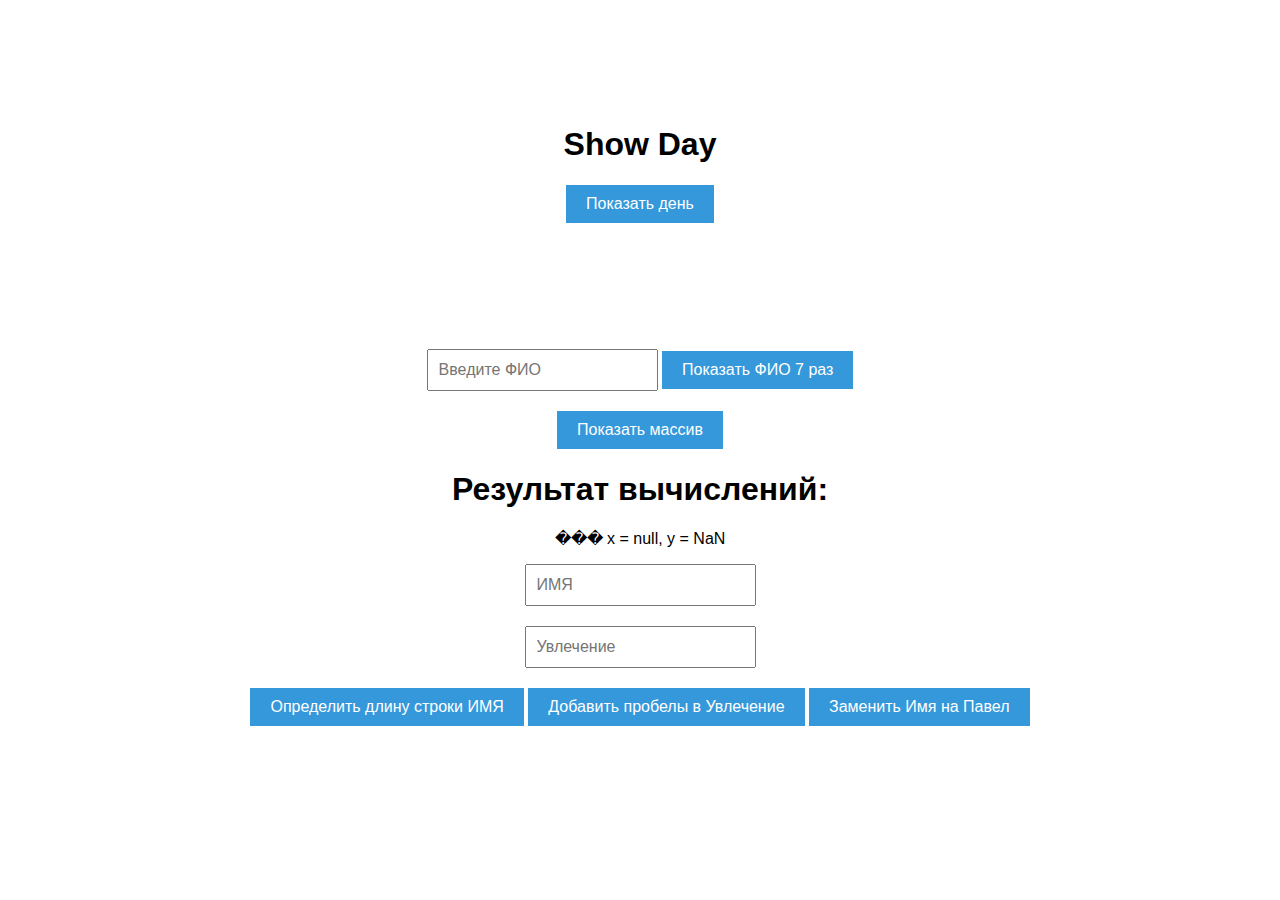
<file: Лр 10-12/index.html>
<!DOCTYPE html>
<html lang="en">
<head>
    <meta charset="windows-1251">
    <meta name="viewport" content="width=device-width, initial-scale=1.0">
    <title>Show Year</title>
    <link rel="stylesheet" href="assets/css/style.css">
    <script defer src="assets/JS/main.js"></script>
    <script>
        function showDayOfMonth() {
            var currentDate = new Date();
            var dayOfMonth = currentDate.getDate();
            alert('����� �������� ��� � ������: ' + dayOfMonth);
        }
    </script>
</head>
<body>
    <div class="container">
        <h1>Show Day</h1>
        <button onclick="showDayOfMonth()">�������� ����</button>
    </div>
    <div class="container">
        <input type="text" id="fullNameInput" placeholder="������� ���">
        <button onclick="showName7Times()">�������� ��� 7 ���</button>
    </div>
    <script>
        function showName7Times() {
            var fullName = document.getElementById('fullNameInput').value;
            for (var i = 0; i < 7; i++) {
                document.write(fullName + "<br>");
            }
        }
    </script>
    <button onclick="generateArray()">�������� ������</button>
    <div id="results"></div>
    <h1>��������� ����������:</h1>
    <p id="result"></p>
    <input type="text" id="nameInput" placeholder="���">
    <br>
    <input type="text" id="hobbyInput" placeholder="���������">
    <br>
    <button onclick="getLength()">���������� ����� ������ ���</button>
    <button onclick="addSpaces()">�������� ������� � ���������</button>
    <button onclick="replaceName()">�������� ��� �� �����</button>
    <script>
        function getLength() {
            const name = document.getElementById("nameInput").value;
            alert(`����� ������ ���: ${name.length}`);
        }

        function addSpaces() {
            const hobby = document.getElementById("hobbyInput");
            hobby.value = hobby.value.split("").join(" ");
        }

        function replaceName() {
            const name = document.getElementById("nameInput");
            name.value = "�����";
        }
    </script>
    <script>
        function generateArray() {
            var randomArray = [];
            var sumOfPositives = 0;

            for (var i = 0; i < 5; i++) {
                randomArray.push(Math.floor(Math.random() * 100 - 50)); // ��������� ���������� ����� �� -50 �� 49
                if (randomArray[i] > 0) {
                    sumOfPositives += randomArray[i];
                }
            }

            var sortedArray = randomArray.slice().sort((a, b) => a - b);

            var resultsDiv = document.getElementById("results");
            resultsDiv.innerHTML = "<p>�������� ������: " + randomArray.join(", ") + "</p>";
            resultsDiv.innerHTML += "<p>����� ������������� ���������: " + sumOfPositives + "</p>";
            resultsDiv.innerHTML += "<p>��������������� ������: " + sortedArray.join(", ") + "</p>";
        }
    </script>
</body>
</html>
</file>
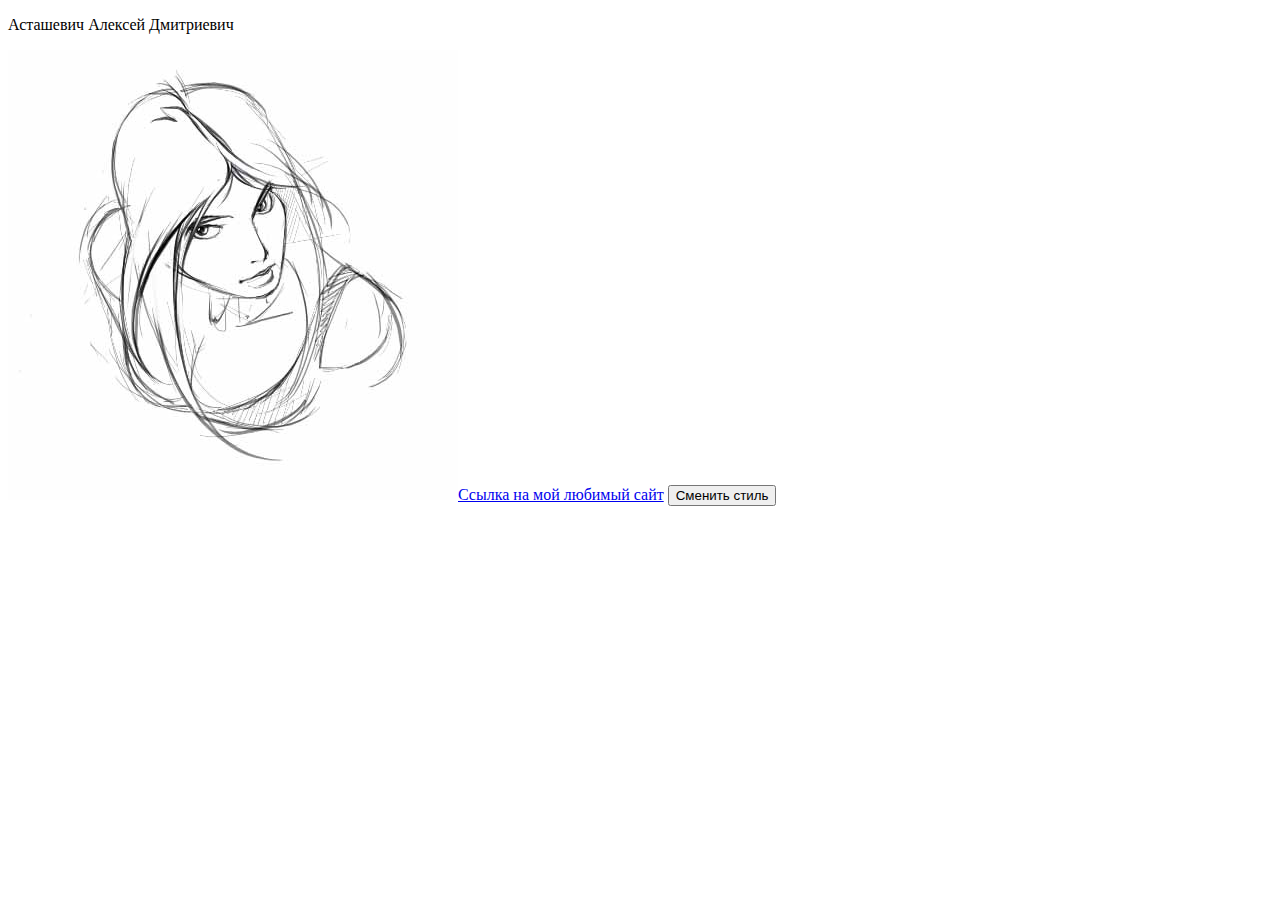
<file: Лр 13-14/index.html>
<!DOCTYPE html>
<html lang="ru">
<head>
    <meta charset="windows-1251">
    <meta name="viewport" content="width=device-width, initial-scale=1.0">
    <title>������� HTML</title>
    <style>
        .new-style {
            width: 20%; /* ��������� ������ ����������� �� 20% �� ��������� */
            border: 2px solid blue; /* ����� ������ ����� */
            position: absolute;
            bottom: 0;
            left: 0;
        }
    </style>
</head>
<body>
    <!-- ������� ��� �������� -->
    <p>��������� ������� ����������</p>

    <!-- ����� ����������� -->
    <img id="image" src="assets/images/SKETCH.jpg" alt="Example Image">

    <!-- ������ ��� ����� ����� ����������� -->
    <button id="change-style-button">������� �����</button>

    <!-- ������ �� ������� ���� -->
    <a id="favorite-site-link" href="https://kachkov.net/">������ �� ��� ������� ����</a>

    <!-- ������� ��� ����������� ���������� �� ������������ -->
    <div id="image-info"></div>

    <script>
        // ������� ��� ��������� ���������� �� ������������ �� ��������
        function getImageInfo() {
            const images = document.getElementsByTagName('img');
            const imageInfoDiv = document.getElementById('image-info');
            let infoText = "����������� �� ��������:<br>";

            for (let img of images) {
                infoText += `�����������: ${img.src}<br>`;
            }

            imageInfoDiv.innerHTML = infoText;
        }

        // ������ ������� ��������� ���������� �� ������������ ����� 5 ������ ����� �������� ��������
        window.onload = function () {
            setTimeout(getImageInfo, 5000);

            // ���������� ������� �� ������ ��� ����� ����� �����������
            const image = document.getElementById('image');
            document.getElementById('change-style-button').onclick = function () {
                image.classList.toggle('new-style');
            }

            // ���������� ������ �� ������� ���� ����� �����������
            const favoriteSiteLink = document.getElementById('favorite-site-link');
            image.insertAdjacentElement('afterend', favoriteSiteLink);

            // �������� ���������� � ��������
            const browserInfo = navigator.userAgent;
            console.log(`�������: ${browserInfo}`);

            // ��������� ����� ���� � ����������� � ��������
            const newWindow = window.open("", "����� �������� 2 ����������", "width=500,height=300,scrollbars=yes");
            newWindow.document.write(`<p>�������: ${browserInfo}</p>`);
            newWindow.document.title = "����� �������� 2 ����������";
        }
    </script>
</body>
</html>
</file>
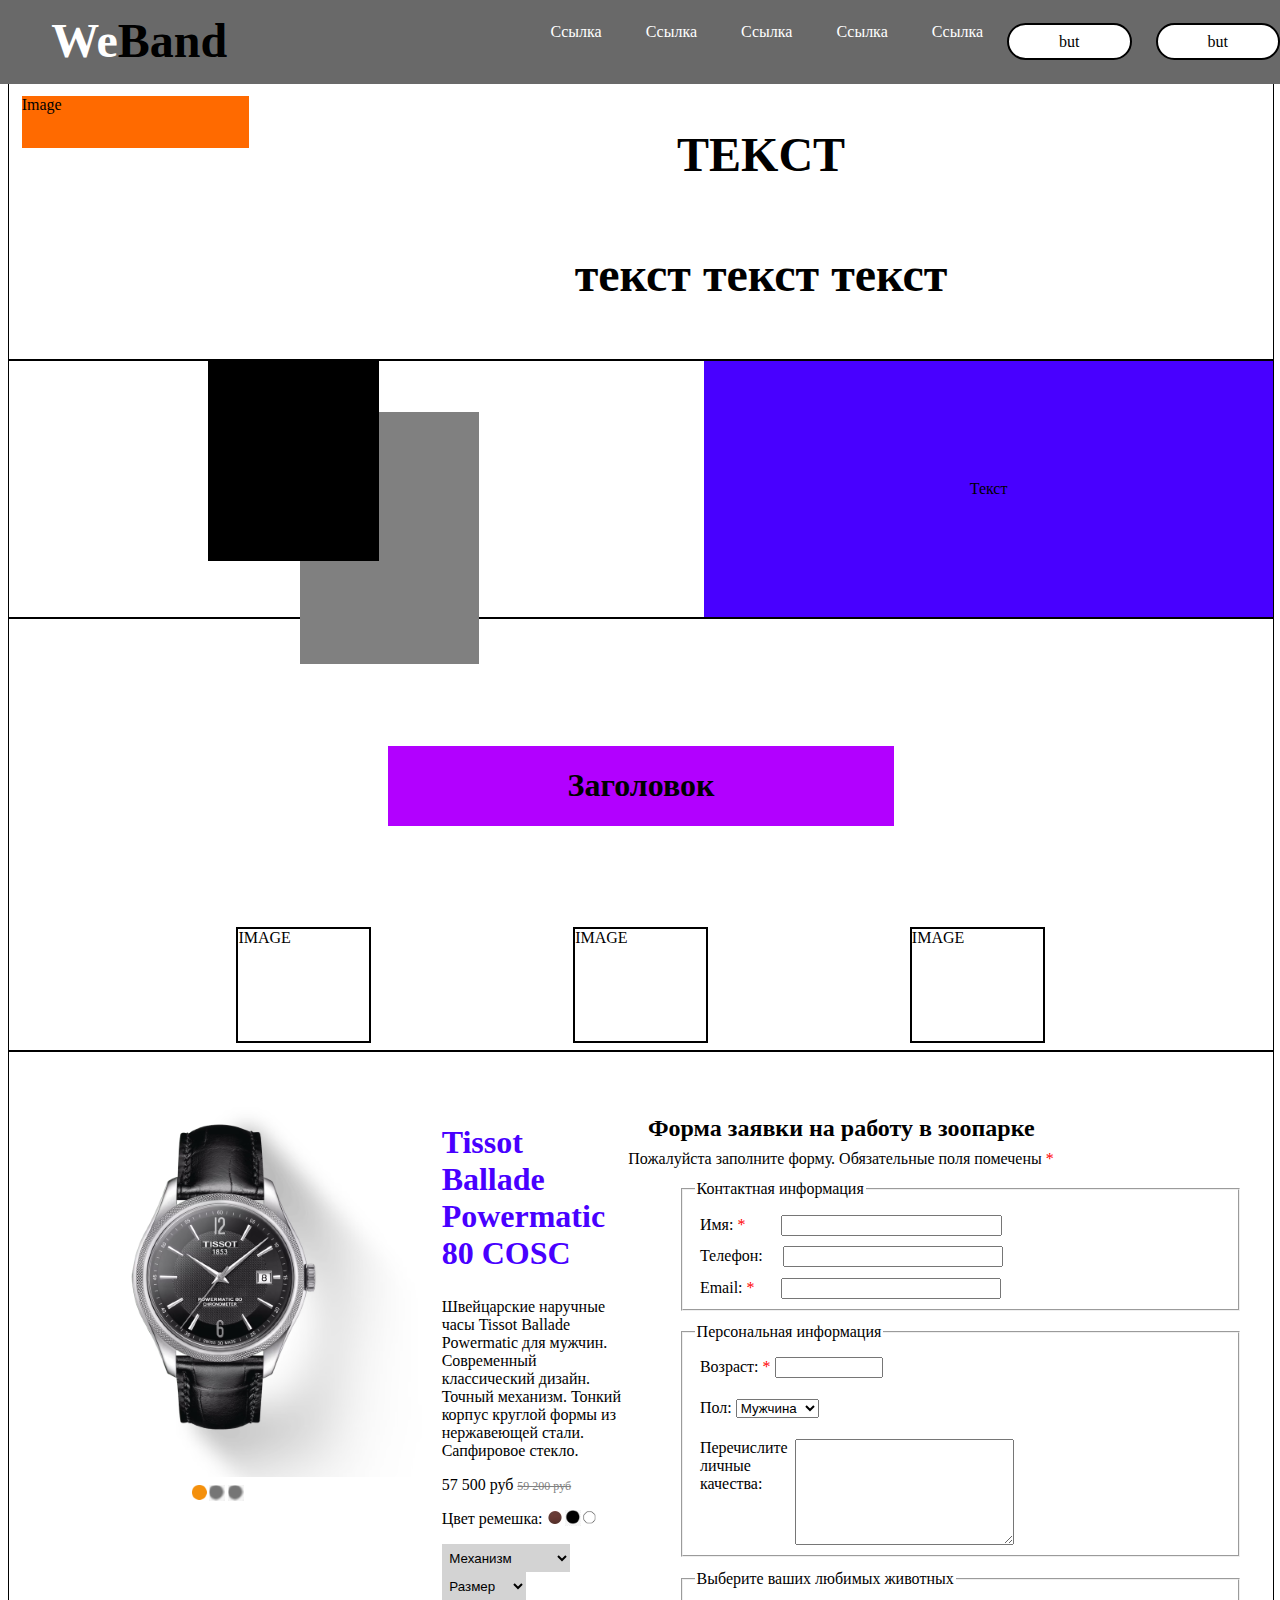
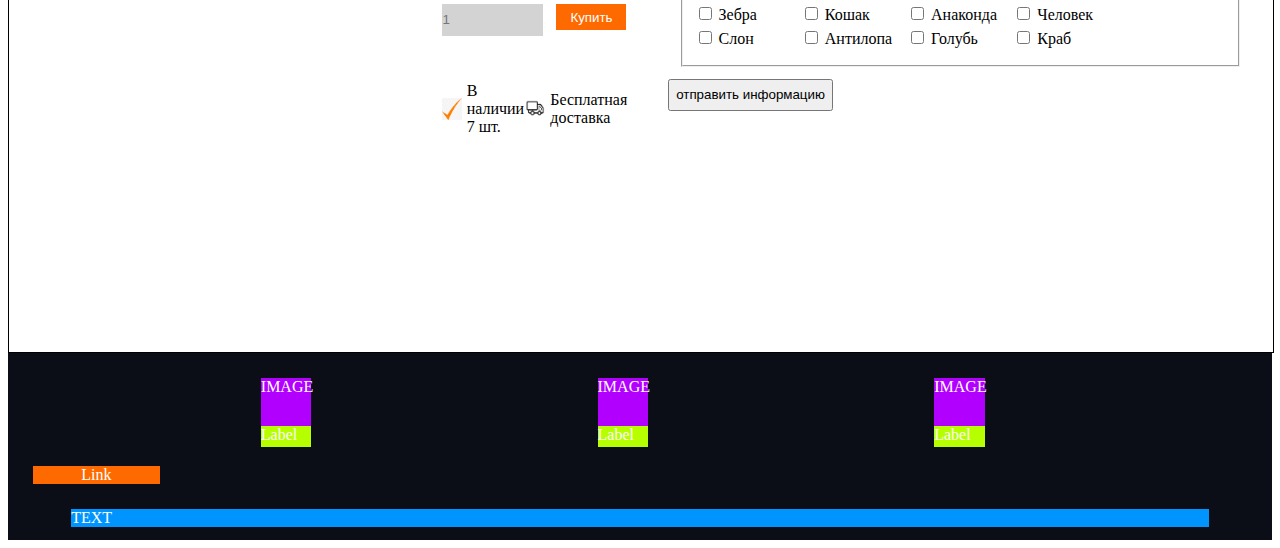
<file: Лр 6, 7/index.html>
<!DOCTYPE html>
<html lang="ru">
<head>
    <meta charset="windows-1251">
    <meta name="viewport" content="width=device-width, initial-scale=1" />
    <link rel="stylesheet" href="assets/css/style.css">
    <title>Astashevich Aleksey</title>
    <link rel="preconnect" href="https://fonts.googleapis.com">
    <link rel="preconnect" href="https://fonts.gstatic.com" crossorigin>
    <link href="https://fonts.googleapis.com/css2?family=Roboto:wght@400;700&display=swap" rel="stylesheet">
    <style>
        .error {
            border: 2px solid red;
        }

        .error-message {
            color: red;
            display: none;
        }
    </style>
</head>
<body>
    <script> //��������� JS ����� ��� <script> ������ HTML �����:
        // ������ ��� �������� ��������
        alert('����� ���������� �� ���� Astashevich Aleksey');
    </script>

    <script> //��������� JS ����� �������:
        // ������ ��� ������� �������� ��������
        window.addEventListener('beforeunload', function () {
            return '�� �������, ��� ������ �������� ��������?';
        });

        // ������ ��� �������� ��������
        window.addEventListener('unload', function () {
            alert('������� �� ��������� ����� Astashevich Aleksey');
        });
    </script>
    <script src="assets/JS/main.js"></script>
    <header class="Navigation">
        <div class="header_inner">
            <div class="header_logo">
                <span class="header_logo_one">We</span><span class="header_logo_two">Band</span>
            </div>
            <nav class="nav">
                <a class="nav_link" href="#������" data-scroll="#fitness">������</a>
                <a class="nav_link" href="#�����������">������</a>
                <a class="nav_link" href="#����">������</a>
                <a class="nav_link" href="#�����">������</a>
                <a class="nav_link" href="#������">������</a>
                <a class="button" href="#Subscriptions">but</a>
                <a class="button" href="#Subscriptions">but</a>
            </nav>
        </div>
    </header>
    <section class="Intro_section">
        <div class="Intro">
            <div class="Intro_Schedule">
                <div class="Intro_suptitle">Image</div>
            </div>
            <div class="Intro_inner">
                <p class="Intro_title">TEKCT</p>
                <p class="Intro_title">����� ����� �����  </p>
            </div>
        </div>
    </section>
    <section class="Image_Block">
        <div class="Image_Blocks">
            <div class="imageone">Image</div>
            <div class="imagetwo">Image</div>
        </div>
        <div class="Text_Blocks">�����</div>
    </section>
    <section class="Body_Section">
        <div class="Body_Title">
            <h1 class="Title">���������</h1>
        </div>
        <div class="images">
            <div class="one">IMAGE</div>
            <div class="two">IMAGE</div>
            <div class="three">IMAGE</div>
        </div>
    </section>
    <section class="Form_section">
        <div class="Form_Schedule">
            <div class="container">
                <div class="watch">
                    <img src="assets/images/Time1.png" alt="Tissot Ballade Watch">
                    <div class="image_button">
                        <div class="but_img"><img src="assets/images/but1.png" alt="B"></div>
                        <div class="but_img"><img src="assets/images/but2.png" alt="B"></div>
                        <div class="but_img"><img src="assets/images/but2.png" alt="B"></div>
                    </div>
                </div>
                <div class="details">
                    <h2 class="title_schedule">Tissot Ballade Powermatic 80 COSC</h2>
                    <p>����������� �������� ���� Tissot Ballade Powermatic ��� ������. ����������� ������������ ������. ������ ��������. ������ ������ ������� ����� �� ����������� �����. ���������� ������.</p>
                    <p>57 500 ��� <span class="baks">59 200 ���</span></p>
                    <div class="color-options">
                        <p class="colorR">���� �������:</p>
                        <div class="block_color">
                            <div class="colorarr"><img src="assets/images/1.jpeg" alt="B"></div>
                            <div class="colorarr"><img src="assets/images/2.jpg" alt="Bl"></div>
                            <div class="colorarr"><img src="assets/images/3.png" alt="W"></div>
                        </div>
                    </div>
                    <select class="mechanism" name="mechanism">
                        <option value="mehanic">��������</option>
                        <option value="automatic">��������������</option>
                        <option value="quartz">���������</option>
                    </select>
                    <select class="size" name="size">
                        <option value="size">������</option>
                        <option value="medium">�������</option>
                        <option value="large">�������</option>
                    </select>
                    <div class="but_buy">
                        <input class="number_time" type="number" name="quantity" placeholder="1">
                        <button class="buy">������</button>
                    </div>
                    <div class="availability">
                        <img src="assets/images/OK.png" alt="Checkmark">
                        <p>� ������� 7 ��.</p>
                        <img src="assets/images/Free.png" alt="Truck">
                        <p>���������� ��������</p>
                    </div>
                </div>
            </div>
        </div>
        <div class="subscription_inner">
            <h2 class="title_form">����� ������ �� ������ � ��������</h2>
            <div class="info_block">
                <span class="info">���������� ��������� �����. ������������ ���� ��������</span><span class="red"> *</span>
            </div>
            <form class="contactForm" action="#" name="contactForm">
                <fieldset>
                    <legend class="fildeset">���������� ����������</legend>
                    <label class="name" for="name"> ���: <span class="red"> *</span></label>
                    <input class="input_name" type="text" id="name" name="name" required><br>
                    <span class="error-message" id="name-error">������� ��� (�� ����� 2 ��������).</span>
                    <label class="phone" for="phone">�������:</label>
                    <input class="input_phone" type="tel" id="phone" name="phone" required><br>
                    <span class="error-message" id="phone-error">������� ������� � ������� +7XXXXXXXXXX.</span>
                    <label class="email" for="email">Email: <span class="red"> *</span></label>
                    <input class="input_email" type="email" id="email" name="email" required><br>
                    <span class="error-message" id="email-error">������� ���������� email.</span>
                </fieldset>
            </form>

            <form class="personalForm" action="#" name="personalForm">
                <fieldset>
                    <legend class="fildeset">������������ ����������</legend>
                    <label class="age" for="age">�������: <span class="red"> *</span></label>
                    <input class="input_age" type="number" id="age" name="age" required><br>
                    <span class="error-message" id="age-error">������� ������� �� 18 �� 65 ���.</span>
                    <label class="gender" for="gender">���:</label>
                    <select class="input_gender" id="gender" name="gender">
                        <option value="male">�������</option>
                        <option value="female">�������</option>
                    </select><br>
                    <div class="qualities_block">
                        <p class="qualities">����������� <br /> ������ <br />��������:</p>
                        <textarea class="input_qualities" id="qualities" name="qualities" rows="4" cols="50"></textarea><br>
                    </div>
                </fieldset>
            </form>

            <form class="favoriteAnimalsFormWidht" action="#" name="favoriteAnimalsForm">
                <fieldset>
                    <legend class="fildeset">�������� ����� ������� ��������</legend>
                    <div class="favoriteAnimalsForm">
                        <div class="one_check">
                            <input type="checkbox" id="zebra" name="animal" value="zebra">
                            <label for="zebra">�����</label>
                        </div>
                        <div class="two_check">
                            <input type="checkbox" id="cat" name="animal" value="cat">
                            <label for="cat">�����</label><br>
                        </div>
                        <div class="three_check">
                            <input type="checkbox" id="anakonda" name="animal" value="anakonda">
                            <label for="anakonda">��������</label>
                        </div>
                        <div class="four_check">
                            <input type="checkbox" id="hamster" name="animal" value="hamster">
                            <label for="hamster">�������</label><br>
                        </div>
                        <div class="five_check">
                            <input type="checkbox" id="El" name="animal" value="El">
                            <label for="El">����</label>
                        </div>
                        <div class="six_check">
                            <input type="checkbox" id="Anti" name="animal" value="Anti">
                            <label for="Anti">��������</label><br>
                        </div>
                        <div class="seven_check">
                            <input type="checkbox" id="bird" name="animal" value="bird">
                            <label for="bird">������</label>
                        </div>
                        <div class="eight_check">
                            <input type="checkbox" id="crab" name="animal" value="crab">
                            <label for="crab">����</label><br>
                        </div>
                    </div>
                </fieldset>
            </form>
            <button class="submit_button" onclick="submitforms()">��������� ����������</button>
        </div>

        <script>
            function showError(input, message) {
                const errorElement = document.getElementById(`${input.id}-error`);
                input.classList.add('error');
                errorElement.textContent = message;
                errorElement.style.display = 'block';
            }

            function clearError(input) {
                const errorElement = document.getElementById(`${input.id}-error`);
                input.classList.remove('error');
                errorElement.style.display = 'none';
            }

            function validateForm() {
                let isValid = true;

                // ���
                const name = document.getElementById('name');
                if (name.value.trim().length < 2) {
                    showError(name, '������� ��� (�� ����� 2 ��������).');
                    isValid = false;
                } else {
                    clearError(name);
                }

                // �������
                const phone = document.getElementById('phone');
                const phonePattern = /^\+7\d{10}$/;
                if (!phonePattern.test(phone.value.trim())) {
                    showError(phone, '������� ������� � ������� +7XXXXXXXXXX.');
                    isValid = false;
                } else {
                    clearError(phone);
                }

                // Email
                const email = document.getElementById('email');
                const emailPattern = /^[a-z0-9._%+-]+@[a-z0-9.-]+\.[a-z]{2,4}$/;
                if (!emailPattern.test(email.value.trim())) {
                    showError(email, '������� ���������� email.');
                    isValid = false;
                } else {
                    clearError(email);
                }

                // �������
                const age = document.getElementById('age');
                if (age.value < 18 || age.value > 65) {
                    showError(age, '������� ������� �� 18 �� 65 ���.');
                    isValid = false;
                } else {
                    clearError(age);
                }

                return isValid;
            }

            function submitforms() {
                if (validateForm()) {
                    alert('����� ������� ����������!');
                } else {
                    alert('����������, ��������� ������ � �����.');
                }
            }
        </script>
    </section>
    <footer class="Footer">
        <div class="Footer_Images">
            <div class="Image1">IMAGE</div>
            <div class="Image1">IMAGE</div>
            <div class="Image1">IMAGE</div>
            <div class="Label1">Label</div>
            <div class="Label1">Label</div>
            <div class="Label1">Label</div>
        </div>
        <div class="Link_Footer">Link</div>
        <div class="Text_Footer">TEXT</div>
    </footer>
</body>
</html>
</file>
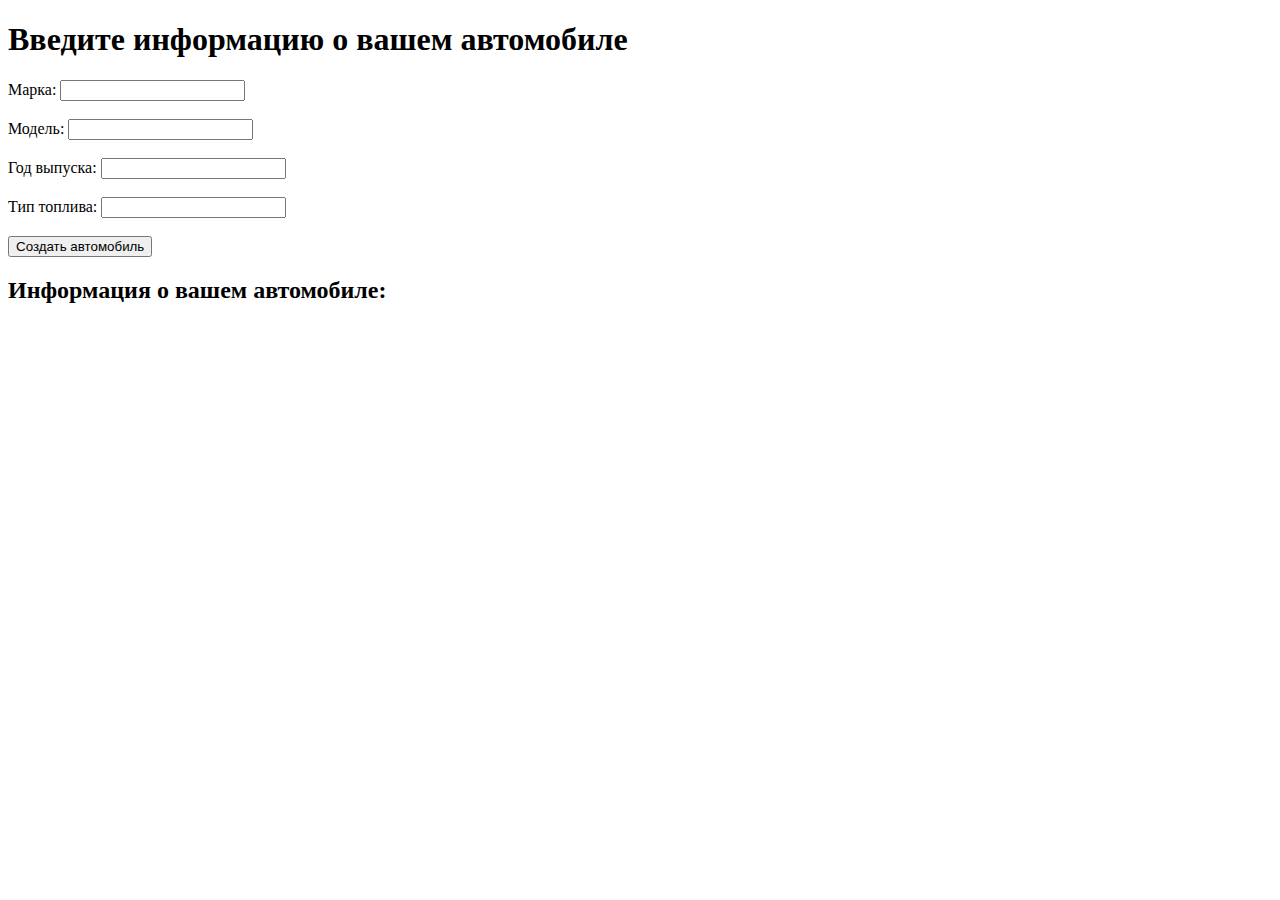
<file: Лр15/index.html>
<!DOCTYPE html>
<html lang="ru">
<head>
    <meta charset="windows-1251">
    <meta name="viewport" content="width=device-width, initial-scale=1.0">
    <title>������������ ��� � JavaScript</title>
</head>
<body>
    <h1>������� ���������� � ����� ����������</h1>

    <form id="carForm">
        <label for="make">�����:</label>
        <input type="text" id="make" required><br><br>

        <label for="model">������:</label>
        <input type="text" id="model" required><br><br>

        <label for="year">��� �������:</label>
        <input type="number" id="year" required><br><br>

        <label for="fuelType">��� �������:</label>
        <input type="text" id="fuelType" required><br><br>

        <button type="button" onclick="createCar()">������� ����������</button>
    </form>

    <h2>���������� � ����� ����������:</h2>
    <p id="output"></p>

    <script>
        // ������� ����� Vehicle (������������ � ������������)
        class Vehicle {
            #vin; // ��������� ���� (������������)

            constructor(make, model, year) {
                this.make = make; // ��������� ����
                this.model = model; // ��������� ����
                this._year = year; // "����������" ���� (����������)
                this.#vin = Vehicle.generateVin(); // ��������� ����
            }

            // ��������� �����
            displayInfo() {
                return `������������ ��������: ${this.make} ${this.model}, ${this._year} ���� �������.`;
            }

            // ��������� ����� ��� ������� �������� ����������
            #calculateAge() {
                const currentYear = new Date().getFullYear();
                return currentYear - this._year;
            }

            // ��������� ����� ��� ��������� �������� ���������� ����� ��������� �����
            getAge() {
                return `�������: ${this.#calculateAge()} ���.`;
            }

            // ������ � ������ ��� ����������� ���� _year
            get year() {
                return this._year;
            }

            set year(newYear) {
                if (newYear > 1885 && newYear <= new Date().getFullYear()) {
                    this._year = newYear;
                } else {
                    console.log('������������ ���.');
                }
            }

            // ����������� ����� ��� ��������� VIN
            static generateVin() {
                return Math.floor(Math.random() * 1000000000).toString(); // ��������� ���������� VIN
            }

            // ����������� ����
            static vehicleCount = 0;
        }

        // ����������� ����� Car, ������� ��������� �� Vehicle (������������ � �����������)
        class Car extends Vehicle {
            constructor(make, model, year, fuelType) {
                super(make, model, year); // ����� ������������ �������� ������
                this.fuelType = fuelType; // ��������� ����
                Vehicle.vehicleCount++; // ���������� �������� ������������ �������
            }

            // ����������� �����
            displayInfo() {
                return `${super.displayInfo()} ��� �������: ${this.fuelType}.`;
            }
        }

        // ������� ��� �������� ������� Car � ����������� ����������
        function createCar() {
            const make = document.getElementById('make').value;
            const model = document.getElementById('model').value;
            const year = parseInt(document.getElementById('year').value);
            const fuelType = document.getElementById('fuelType').value;

            // �������� ������� ������ Car
            const myCar = new Car(make, model, year, fuelType);

            // ����������� ���������� � ��������� ����������
            const outputElement = document.getElementById('output');
            outputElement.innerHTML = myCar.displayInfo() +
                `<br>${myCar.getAge()}<br>VIN: ${myCar.constructor.generateVin()}<br>����� ������������ �������: ${Car.vehicleCount}`;
        }
    </script>
</body>
</html>
</file>
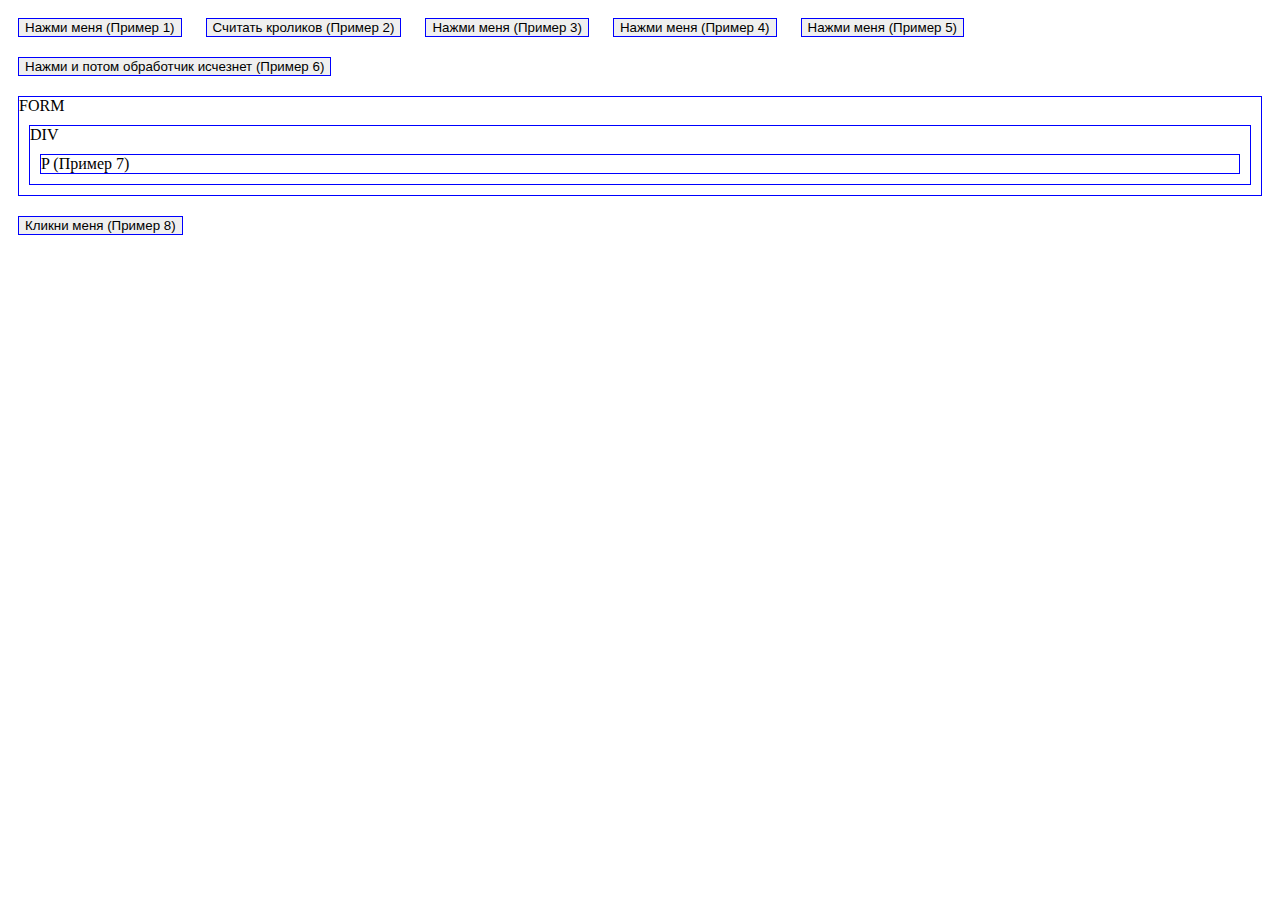
<file: Лр17/Index.html>
<!DOCTYPE html>
<html lang="ru">
<head>
    <meta charset="windows-1251">
    <meta name="viewport" content="width=device-width, initial-scale=1.0">
    <title>������� ������ � ���������</title>
    <style>
        body * {
            margin: 10px;
            border: 1px solid blue;
        }
    </style>
</head>
<body>
    <!-- ������ 1: ������������� �������� HTML -->
    <input value="����� ���� (������ 1)" onclick="alert('����!')" type="button">

    <!-- ������ 2: ������������� ������� -->
    <input type="button" onclick="countRabbits()" value="������� �������� (������ 2)">

    <!-- ������ 3: ������������� �������� DOM-������� -->
    <input id="elem3" type="button" value="����� ���� (������ 3)">

    <!-- ������ 4: ������ � �������� ����� this -->
    <button onclick="alert(this.innerHTML)">����� ���� (������ 4)</button>

    <!-- ������ 5: ����� addEventListener -->
    <input id="elem5" type="button" value="����� ���� (������ 5)">

    <!-- ������ 6: �������� ����������� -->
    <input id="elem6" type="button" value="����� � ����� ���������� �������� (������ 6)">

    <!-- ������ 7: �������� -->
    <form onclick="alert('form')">
        FORM
        <div onclick="alert('div')">
            DIV
            <p onclick="alert('p')">P (������ 7)</p>
        </div>
    </form>

    <!-- ������ 8: ����������� �������� -->
    <body onclick="alert('���� �������� �� ����� (������ 8)')">
        <button onclick="event.stopPropagation()">������ ���� (������ 8)</button>
    </body>

    <script>// ������ 2: ������� ��� �������� ��������
        function countRabbits() {
            for (let i = 1; i <= 3; i++) {
                alert("������ ����� " + i);
            }
        }

        // ������ 3: ���������� ����������� ����� �������� DOM-�������
        const elem3 = document.getElementById('elem3');
        elem3.onclick = function() {
            alert('�������! (������ 3)');
        };

        // ������ 5: addEventListener
        const elem5 = document.getElementById('elem5');
        function handler1() {
            alert('�������! (������ 5, ���������� 1)');
        }
        function handler2() {
            alert('������� ��� ���! (������ 5, ���������� 2)');
        }
        elem5.onclick = () => alert("������ (������ 5, ���������� ����� ��������)");
        elem5.addEventListener("click", handler1); // �������!
        elem5.addEventListener("click", handler2); // ������� ��� ���!

        // ������ 6: �������� �����������
        const elem6 = document.getElementById('elem6');
        function handler() {
            alert('�������! (������ 6)');
        }
        elem6.addEventListener("click", handler);
        elem6.addEventListener("click", function() {
            elem6.removeEventListener("click", handler);
            alert("���������� ����� (������ 6)");
        });</script>
</body>
</html>
</file>
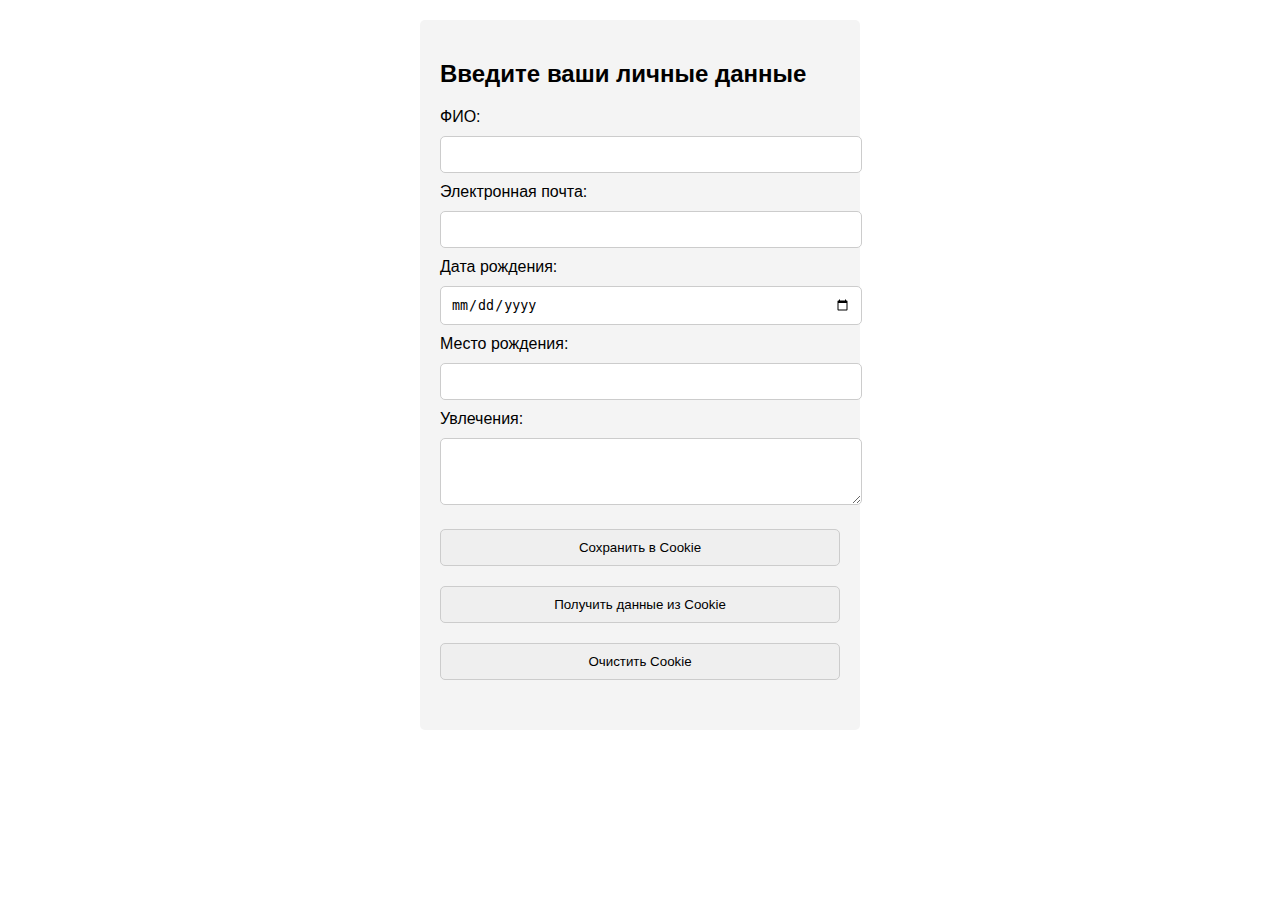
<file: Lr18/Cook/index.html>
<!DOCTYPE html>
<html lang="ru">
<head>
    <meta charset="windows-1251">
    <meta name="viewport" content="width=device-width, initial-scale=1.0">
    <title>������ ������ � ������ � Cookie</title>
    <style>
        body {
            font-family: Arial, sans-serif;
            margin: 20px;
        }

        .personal-data {
            background-color: #f4f4f4;
            padding: 20px;
            border-radius: 5px;
            max-width: 400px;
            margin: 0 auto;
        }

        input, textarea, button {
            width: 100%;
            margin: 10px 0;
            padding: 10px;
            border: 1px solid #ccc;
            border-radius: 5px;
        }

        #cookieData {
            margin-top: 20px;
        }
    </style>
</head>
<body>
    <div class="personal-data">
        <h2>������� ���� ������ ������</h2>
        <form id="personalDataForm" onsubmit="saveDataToCookies(); return false;">
            <label for="fullName">���:</label>
            <input type="text" id="fullName" required>

            <label for="email">����������� �����:</label>
            <input type="email" id="email" required>

            <label for="birthDate">���� ��������:</label>
            <input type="date" id="birthDate" required>

            <label for="birthPlace">����� ��������:</label>
            <input type="text" id="birthPlace" required>

            <label for="hobbies">���������:</label>
            <textarea id="hobbies" rows="3"></textarea>

            <button type="submit">��������� � Cookie</button>
        </form>

        <button onclick="getDataFromCookies()">�������� ������ �� Cookie</button>
        <button onclick="clearCookies()">�������� Cookie</button>

        <div id="cookieData"></div>
    </div>

    <script>
        // ������� ��� ���������� ������ � Cookie
        function saveDataToCookies() {
            const fullName = document.getElementById('fullName').value;
            const email = document.getElementById('email').value;
            const birthDate = document.getElementById('birthDate').value;
            const birthPlace = document.getElementById('birthPlace').value;
            const hobbies = document.getElementById('hobbies').value;

            // ���������� ������ � Cookie � ��������� ���� � ������� ����� Cookie
            document.cookie = `fullName=${encodeURIComponent(fullName)}; max-age=3600; path=/`;
            document.cookie = `email=${encodeURIComponent(email)}; max-age=3600; path=/`;
            document.cookie = `birthDate=${encodeURIComponent(birthDate)}; max-age=3600; path=/`;
            document.cookie = `birthPlace=${encodeURIComponent(birthPlace)}; max-age=3600; path=/`;
            document.cookie = `hobbies=${encodeURIComponent(hobbies)}; max-age=3600; path=/`;

            alert("������ ������� ��������� � Cookie.");
        }

        // ������� ��� ��������� ������ �� Cookie
        function getDataFromCookies() {
            const cookies = document.cookie.split('; ');
            let cookieData = '';

            cookies.forEach(cookie => {
                const [name, value] = cookie.split('=');
                if (value) {
                    cookieData += `<p><strong>${name}:</strong> ${decodeURIComponent(value)}</p>`;
                }
            });

            document.getElementById('cookieData').innerHTML = cookieData || '��� ������ � Cookie.';
        }

        // ������� ��� ������� Cookie
        function clearCookies() {
            const cookies = document.cookie.split('; ');

            cookies.forEach(cookie => {
                const name = cookie.split('=')[0];
                document.cookie = `${name}=; max-age=0; path=/`;
            });

            document.getElementById('cookieData').innerHTML = 'Cookie �������.';
            alert("��� Cookie �������.");
        }

        // ��� �������: ������� ��� Cookie � �������
        console.log(document.cookie);
    </script>
</body>
</html>
</file>
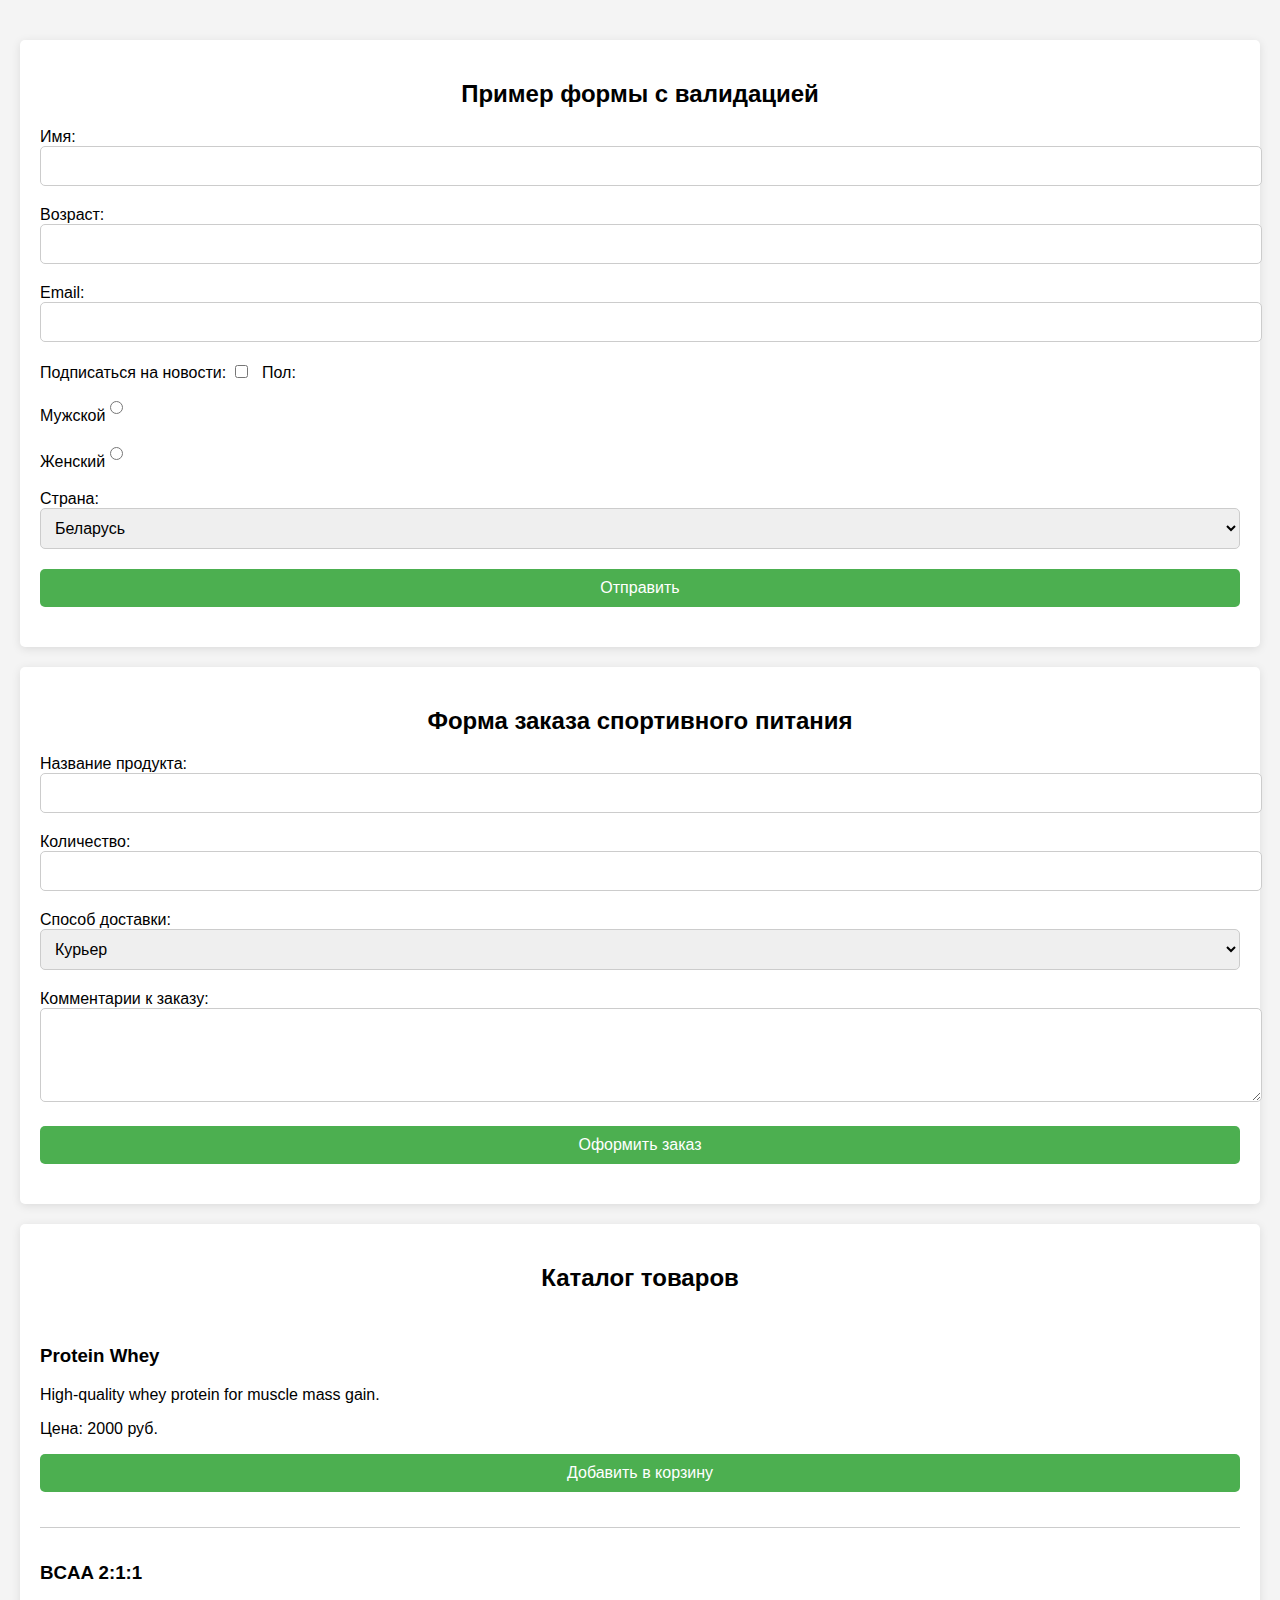
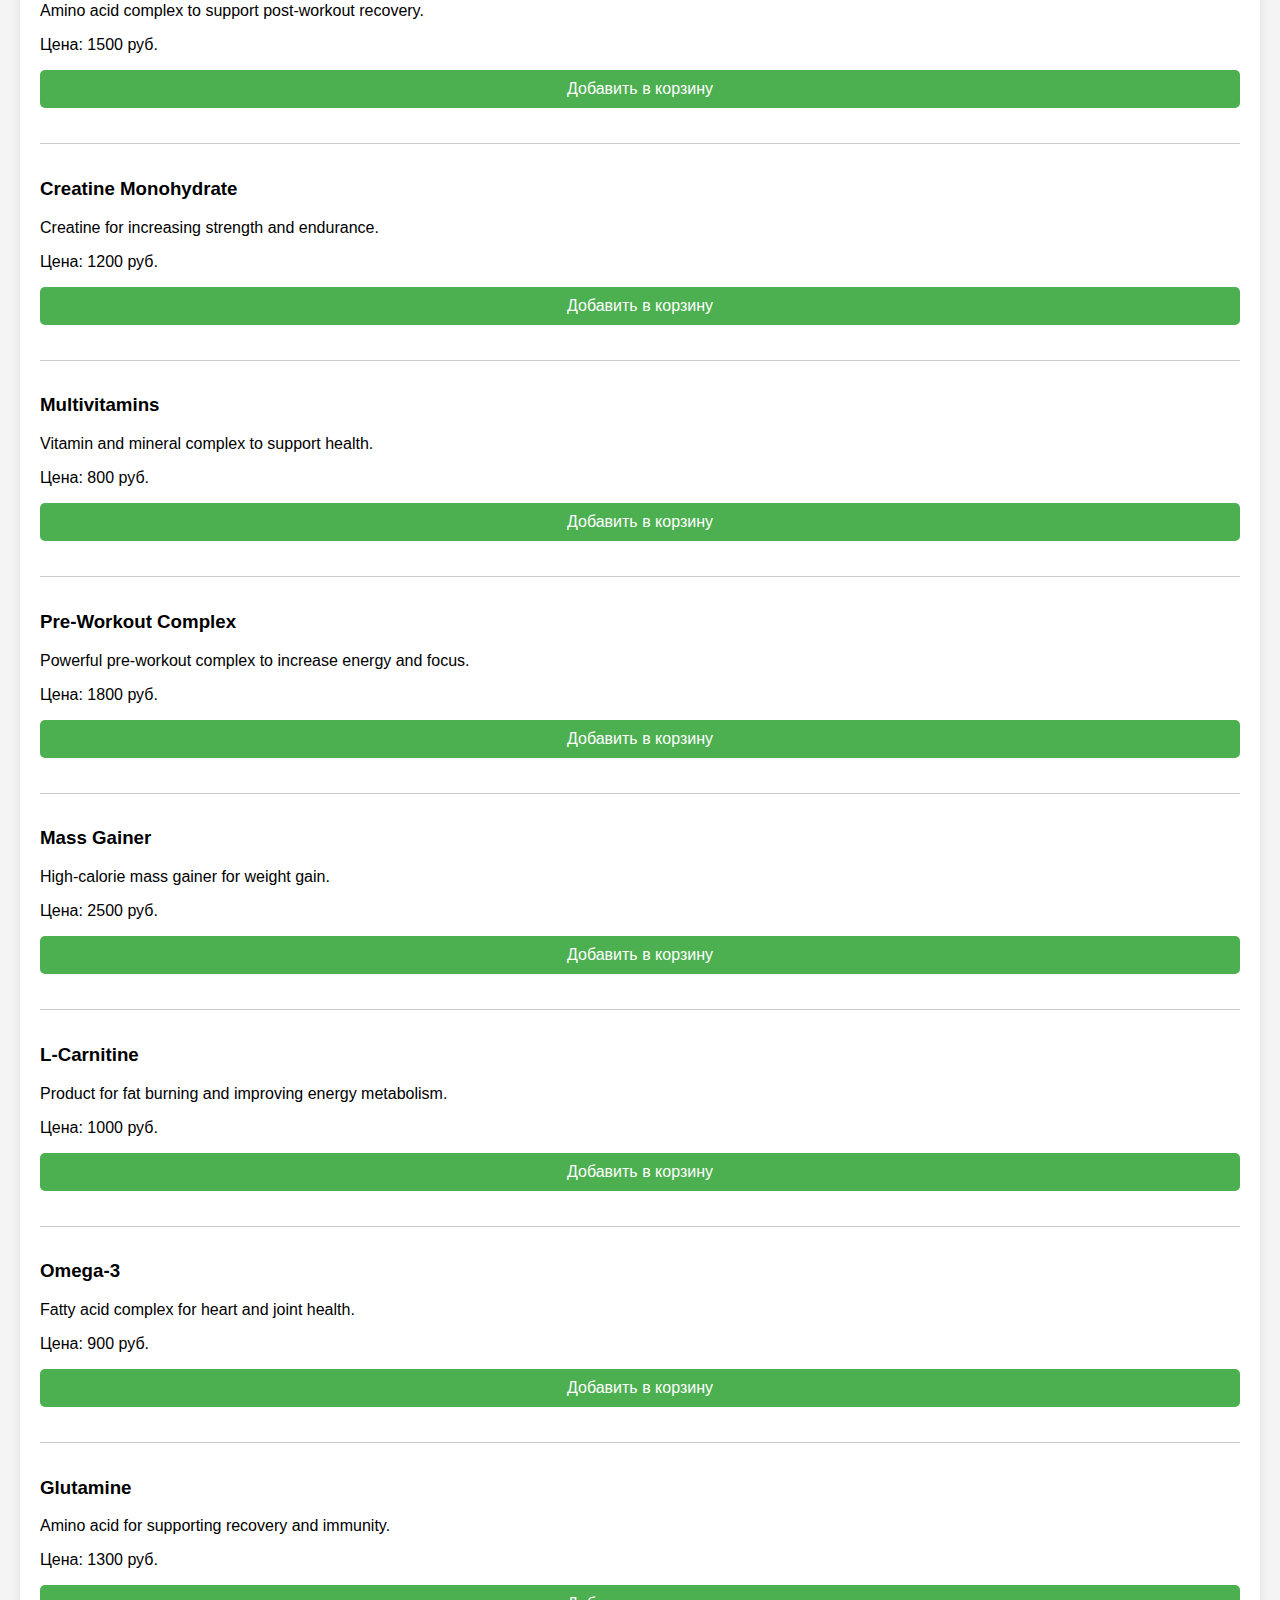
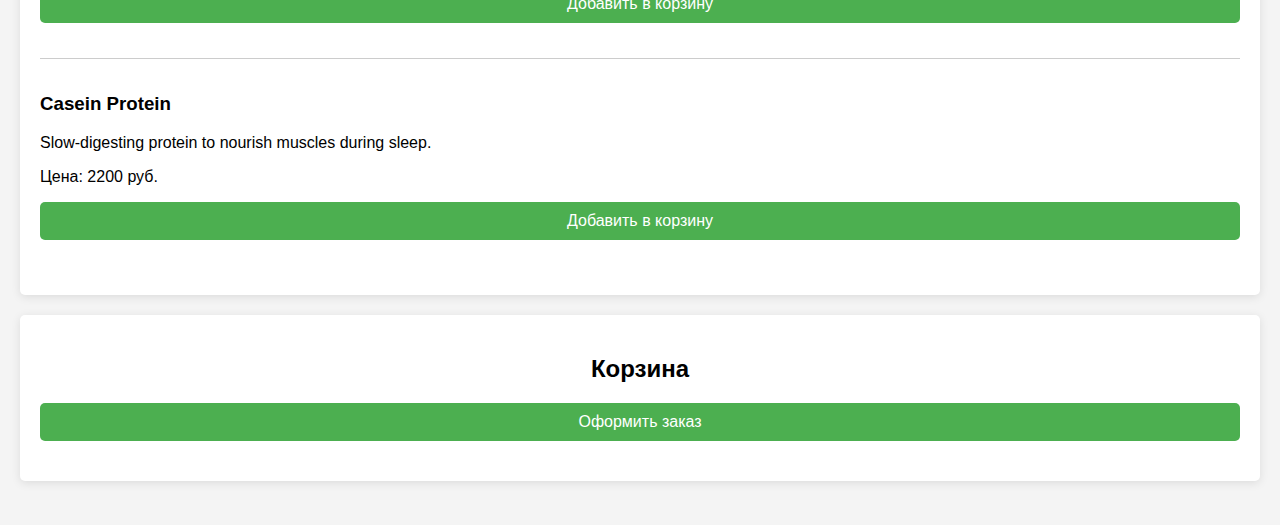
<file: Lr18/Задание 1/index.html>
<!DOCTYPE html>
<html lang="ru">
<head>
    <meta charset="windows-1251">
    <meta name="viewport" content="width=device-width, initial-scale=1.0">
    <title>��������-������� ����������� �������</title>
    <style>
        body {
            font-family: Arial, sans-serif;
            background-color: #f4f4f4;
            margin: 0;
            padding: 20px;
        }

        h2 {
            text-align: center;
        }

        form, .catalog, .cart {
            margin: 20px 0;
            padding: 20px;
            background-color: #fff;
            border-radius: 5px;
            box-shadow: 0 2px 10px rgba(0, 0, 0, 0.1);
        }

        input, select, button, textarea {
            width: 100%;
            padding: 10px;
            margin-bottom: 20px;
            border: 1px solid #ccc;
            border-radius: 5px;
            font-size: 16px;
        }

            input[type="checkbox"], input[type="radio"] {
                width: auto;
                margin-right: 10px;
            }

        .radio-group {
            display: flex;
            align-items: center;
            margin-bottom: 10px;
        }

        button {
            background-color: #4CAF50;
            color: white;
            border: none;
            cursor: pointer;
        }

            button:hover {
                background-color: #45a049;
            }

        .catalog-item, .cart-item {
            border-bottom: 1px solid #ccc;
            padding: 15px 0;
        }

            .cart-item span {
                font-weight: bold;
            }

        .error {
            color: red;
            font-size: 0.9em;
        }

        .cart-item:last-child, .catalog-item:last-child {
            border-bottom: none;
        }

        #output, #orderOutput, #cart-total {
            text-align: center;
            font-weight: bold;
            margin-top: 20px;
        }
    </style>
</head>
<body>

    <!-- ������ ����� -->
    <form id="userForm" onsubmit="return validateForm()">
        <h2>������ ����� � ����������</h2>
        <label for="name">���:</label>
        <input type="text" id="name" name="name" required pattern="[A-Za-z�-��-���]+" title="��� ������ ��������� ������ �����">
        <span class="error" id="nameError"></span>

        <label for="age">�������:</label>
        <input type="number" id="age" name="age" min="18" max="100" required>
        <span class="error" id="ageError"></span>

        <label for="email">Email:</label>
        <input type="email" id="email" name="email" required>
        <span class="error" id="emailError"></span>

        <label for="subscribe">����������� �� �������:</label>
        <input type="checkbox" id="subscribe" name="subscribe">

        <label>���:</label>
        <div class="radio-group">
            <label for="male">�������</label>
            <input type="radio" id="male" name="gender" value="�������">
        </div>
        <div class="radio-group">
            <label for="female">�������</label>
            <input type="radio" id="female" name="gender" value="�������">
        </div>

        <label for="country">������:</label>
        <select id="country" name="country">
            <option value="��������">��������</option>
            <option value="���">���</option>
            <option value="�����">�����</option>
        </select>

        <button type="submit">���������</button>
    </form>

    <div id="output"></div>

    <!-- ������ ����� ��� ������ ����������� ������� -->
    <form id="orderForm" onsubmit="return validateOrderForm()">
        <h2>����� ������ ����������� �������</h2>
        <label for="productName">�������� ��������:</label>
        <input type="text" id="productName" name="productName" required>
        <span class="error" id="productError"></span>

        <label for="quantity">����������:</label>
        <input type="number" id="quantity" name="quantity" min="1" required>
        <span class="error" id="quantityError"></span>

        <label for="deliveryMethod">������ ��������:</label>
        <select id="deliveryMethod" name="deliveryMethod" required>
            <option value="������">������</option>
            <option value="�����">�����</option>
            <option value="���������">���������</option>
        </select>

        <label for="comments">����������� � ������:</label>
        <textarea id="comments" name="comments" rows="4"></textarea>

        <button type="submit">�������� �����</button>
    </form>

    <div id="orderOutput"></div>

    <!-- ������� ������� -->
    <div class="catalog">
        <h2>������� �������</h2>
        <div id="catalog-items"></div>
    </div>

    <!-- ������� -->
    <div class="cart">
        <h2>�������</h2>
        <div id="cart-items"></div>
        <p id="cart-total"></p>
        <button id="checkout">�������� �����</button>
    </div>

    <script>
        let catalog = [];
        let cart = [];

        // �������� �������� �� JSON-�����
        fetch('catalog.json')
            .then(response => {
                if (!response.ok) {
                    throw new Error('������ �������� ��������: ' + response.statusText);
                }
                return response.json();
            })
            .then(data => {
                catalog = data;
                displayCatalog();
            })
            .catch(error => console.error(error));

        // ������� ��� ����������� ������� ��������
        function displayCatalog() {
            const catalogContainer = document.getElementById('catalog-items');
            catalogContainer.innerHTML = '';

            catalog.forEach(item => {
                const itemElement = document.createElement('div');
                itemElement.className = 'catalog-item';
                itemElement.innerHTML = `
                        <h3>${item.name}</h3>
                        <p>${item.description}</p>
                        <p>����: ${item.price} ���.</p>
                        <button onclick="addToCart(${item.id})">�������� � �������</button>
                    `;
                catalogContainer.appendChild(itemElement);
            });
        }

        // ������� ��� ���������� ������ � �������
        function addToCart(id) {
            const product = catalog.find(item => item.id === id);
            const cartItem = cart.find(item => item.id === id);

            if (cartItem) {
                cartItem.quantity++;
            } else {
                cart.push({ ...product, quantity: 1 });
            }

            displayCart();
        }

        // ������� ��� ����������� ������� � �������
        function displayCart() {
            const cartContainer = document.getElementById('cart-items');
            cartContainer.innerHTML = '';

            cart.forEach(item => {
                const itemElement = document.createElement('div');
                itemElement.className = 'cart-item';
                itemElement.innerHTML = `
                        <p><span>${item.name}</span> - ${item.quantity} ��. - ${item.price * item.quantity} ���.</p>
                    `;
                cartContainer.appendChild(itemElement);
            });

            const totalPrice = cart.reduce((total, item) => total + item.price * item.quantity, 0);
            document.getElementById('cart-total').innerText = `�����: ${totalPrice} ���.`;
        }

        // ���������� ������ (������� �������)
        document.getElementById('checkout').addEventListener('click', function () {
            if (cart.length === 0) {
                alert('������� �����!');
                return;
            }

            alert('����� ������� ��������!');
            cart = [];
            displayCart();
        });

        // ��������� ������ �����
        function validateForm() {
            const name = document.getElementById('name').value;
            const age = document.getElementById('age').value;
            const email = document.getElementById('email').value;

            let valid = true;

            document.getElementById('nameError').innerText = '';
            document.getElementById('ageError').innerText = '';
            document.getElementById('emailError').innerText = '';

            const nameRegex = /^[A-Za-z�-��-���]+$/;
            if (!nameRegex.test(name)) {
                document.getElementById('nameError').innerText = '��� ����� ��������� ������ �����';
                valid = false;
            }

            if (age < 18 || age > 100) {
                document.getElementById('ageError').innerText = '������� ������ ���� �� 18 �� 100 ���';
                valid = false;
            }

            const emailRegex = /^[^\s@]+@[^\s@]+\.[^\s@]+$/;
            if (!emailRegex.test(email)) {
                document.getElementById('emailError').innerText = '������� ���������� email';
                valid = false;
            }

            if (valid) {
                getData();
            }

            return valid;
        }

        // ��������� ������ �����
        function validateOrderForm() {
            const productName = document.getElementById('productName').value;
            const quantity = document.getElementById('quantity').value;

            let valid = true;

            document.getElementById('productError').innerText = '';
            document.getElementById('quantityError').innerText = '';

            if (!productName.trim()) {
                document.getElementById('productError').innerText = '������� �������� ��������';
                valid = false;
            }

            if (quantity <= 0) {
                document.getElementById('quantityError').innerText = '���������� ������ ���� ������ 0';
                valid = false;
            }

            if (valid) {
                getOrderData();
            }

            return valid;
        }

        // ������� ��� ������ �����
        function getData() {
            const name = document.getElementById('name').value;
            const age = document.getElementById('age').value;
            const email = document.getElementById('email').value;
            const subscribe = document.getElementById('subscribe').checked;
            const gender = document.querySelector('input[name="gender"]:checked')?.value;
            const country = document.getElementById('country').value;

            const output = `
                    ���: ${name} <br>
                    �������: ${age} <br>
                    Email: ${email} <br>
                    ��������: ${subscribe ? '��' : '���'} <br>
                    ���: ${gender ? gender : '�� ������'} <br>
                    ������: ${country}
                `;

            document.getElementById('output').innerHTML = output;
        }

        // ������� ��� ������ �����
        function getOrderData() {
            const productName = document.getElementById('productName').value;
            const quantity = document.getElementById('quantity').value;
            const deliveryMethod = document.getElementById('deliveryMethod').value;
            const comments = document.getElementById('comments').value;

            const orderOutput = `
                    �������: ${productName} <br>
                    ����������: ${quantity} <br>
                    ������ ��������: ${deliveryMethod} <br>
                    �����������: ${comments ? comments : '��� ������������'}
                `;

            document.getElementById('orderOutput').innerHTML = orderOutput;
        }
    </script>
</body>
</html>
</file>
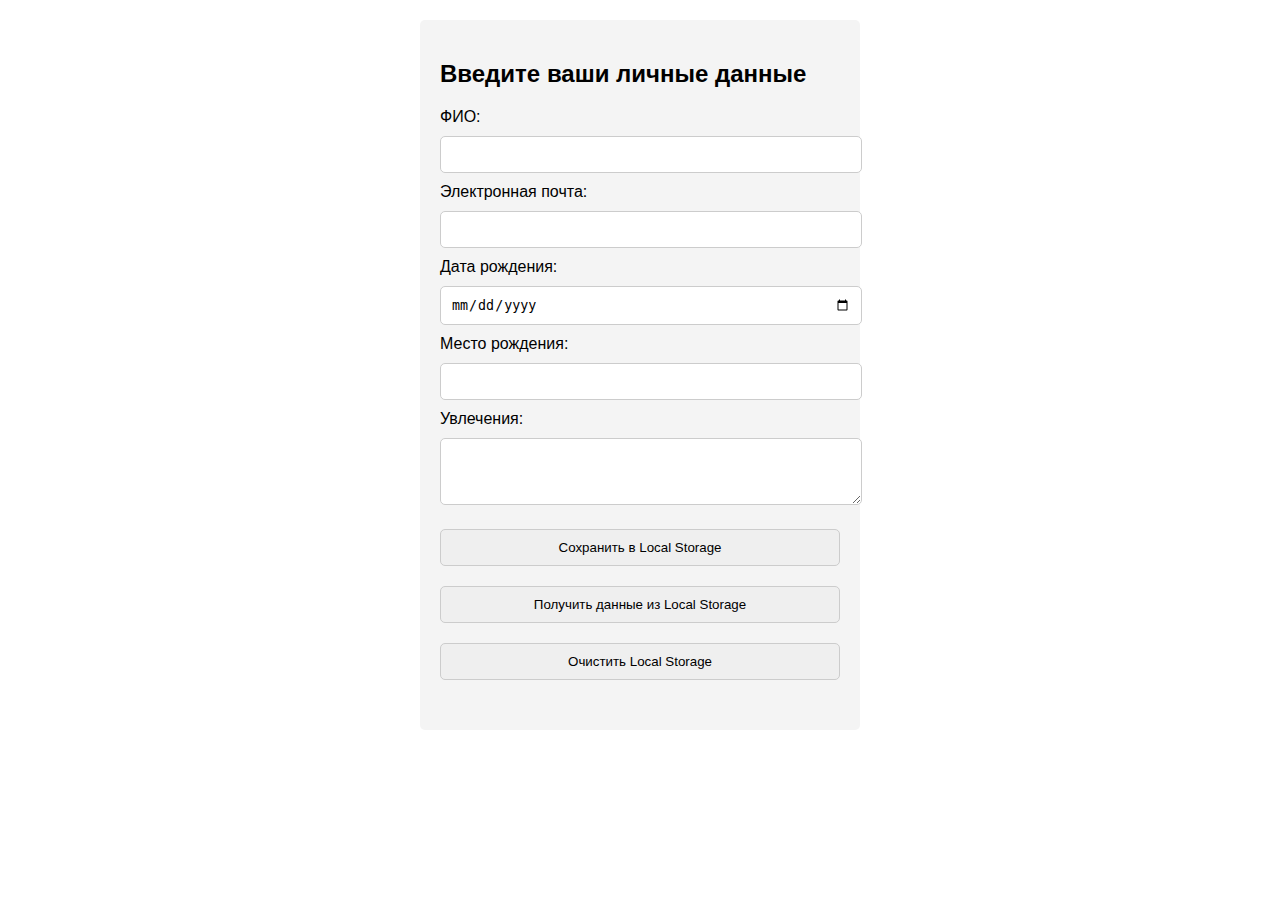
<file: Lr18/index2.html>
<!DOCTYPE html>
<html lang="ru">
<head>
    <meta charset="windows-1251">
    <meta name="viewport" content="width=device-width, initial-scale=1.0">
    <title>������ ������ � ������ � Local Storage</title>
    <style>
        body {
            font-family: Arial, sans-serif;
            margin: 20px;
        }

        .personal-data {
            background-color: #f4f4f4;
            padding: 20px;
            border-radius: 5px;
            max-width: 400px;
            margin: 0 auto;
        }

        input, textarea, button {
            width: 100%;
            margin: 10px 0;
            padding: 10px;
            border: 1px solid #ccc;
            border-radius: 5px;
        }

        #storageData {
            margin-top: 20px;
        }
    </style>
</head>
<body>
    <div class="personal-data">
        <h2>������� ���� ������ ������</h2>
        <form id="personalDataForm" onsubmit="saveDataToLocalStorage(); return false;">
            <label for="fullName">���:</label>
            <input type="text" id="fullName" required>

            <label for="email">����������� �����:</label>
            <input type="email" id="email" required>

            <label for="birthDate">���� ��������:</label>
            <input type="date" id="birthDate" required>

            <label for="birthPlace">����� ��������:</label>
            <input type="text" id="birthPlace" required>

            <label for="hobbies">���������:</label>
            <textarea id="hobbies" rows="3"></textarea>

            <button type="submit">��������� � Local Storage</button>
        </form>

        <button onclick="getDataFromLocalStorage()">�������� ������ �� Local Storage</button>
        <button onclick="clearLocalStorage()">�������� Local Storage</button>

        <div id="storageData"></div>
    </div>

    <script>
        // ������� ��� ���������� ������ � Local Storage
        function saveDataToLocalStorage() {
            const fullName = document.getElementById('fullName').value;
            const email = document.getElementById('email').value;
            const birthDate = document.getElementById('birthDate').value;
            const birthPlace = document.getElementById('birthPlace').value;
            const hobbies = document.getElementById('hobbies').value;

            localStorage.setItem('fullName', fullName);
            localStorage.setItem('email', email);
            localStorage.setItem('birthDate', birthDate);
            localStorage.setItem('birthPlace', birthPlace);
            localStorage.setItem('hobbies', hobbies);

            alert("������ ��������� � Local Storage.");
        }

        // ������� ��� ��������� ������ �� Local Storage
        function getDataFromLocalStorage() {
            const fullName = localStorage.getItem('fullName');
            const email = localStorage.getItem('email');
            const birthDate = localStorage.getItem('birthDate');
            const birthPlace = localStorage.getItem('birthPlace');
            const hobbies = localStorage.getItem('hobbies');

            if (fullName && email && birthDate && birthPlace) {
                const storageData = `
                    <p><strong>���:</strong> ${fullName}</p>
                    <p><strong>Email:</strong> ${email}</p>
                    <p><strong>���� ��������:</strong> ${birthDate}</p>
                    <p><strong>����� ��������:</strong> ${birthPlace}</p>
                    <p><strong>���������:</strong> ${hobbies}</p>
                `;
                document.getElementById('storageData').innerHTML = storageData;
            } else {
                document.getElementById('storageData').innerHTML = '��� ������ � Local Storage.';
            }
        }

        // ������� ��� ������� Local Storage
        function clearLocalStorage() {
            localStorage.clear();
            document.getElementById('storageData').innerHTML = 'Local Storage ������.';
            alert("��� ������ ������� �� Local Storage.");
        }
    </script>
</body>
</html>
</file>
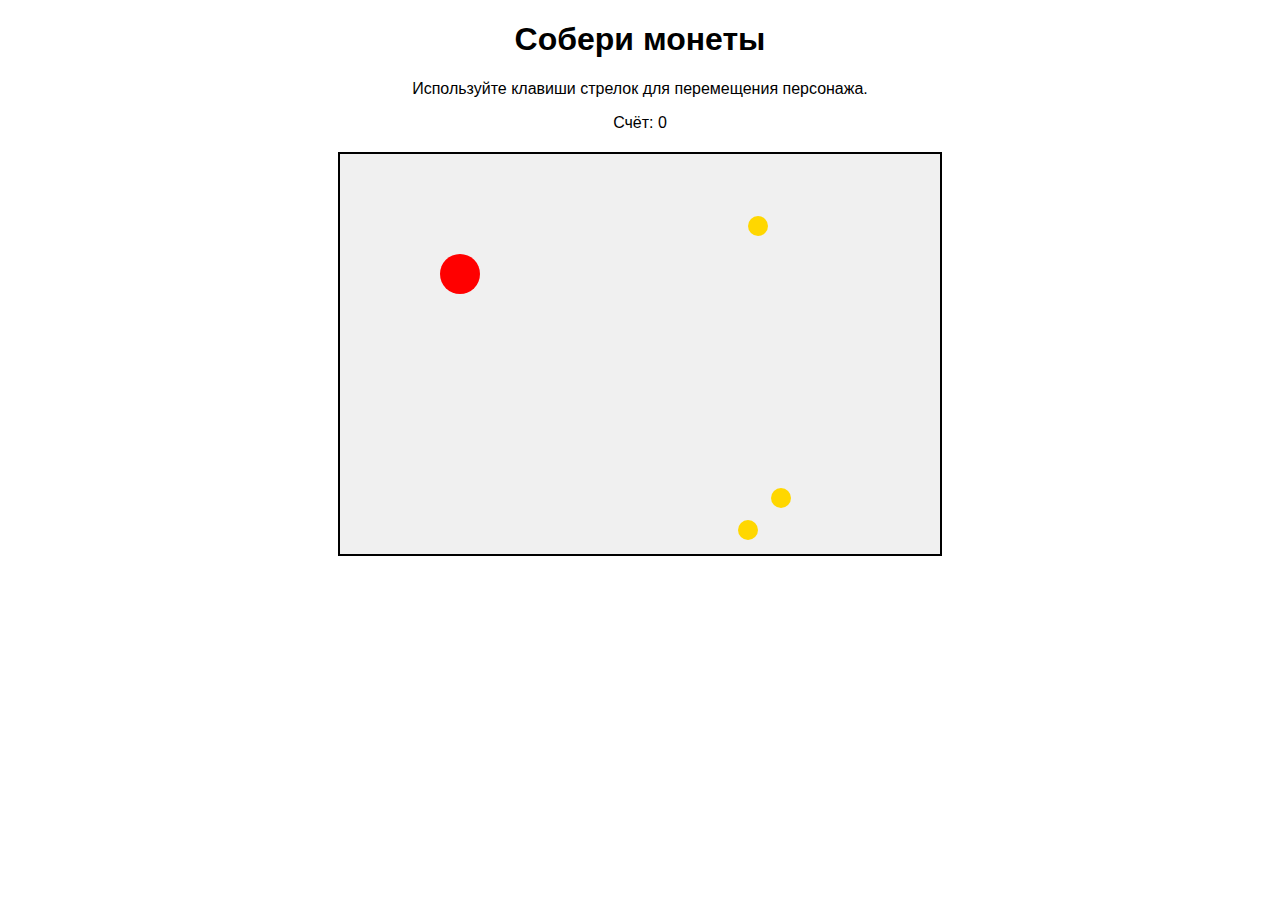
<file: Лр16/index1.html>
<!DOCTYPE html>
<html lang="ru">
<head>
    <meta charset="windows-1251">
    <meta name="viewport" content="width=device-width, initial-scale=1.0">
    <title>������ ������ - ���������� ����</title>
    <style>
        body {
            font-family: Arial, sans-serif;
            text-align: center;
        }

        #gameArea {
            width: 600px;
            height: 400px;
            border: 2px solid black;
            margin: 20px auto;
            position: relative;
            background-color: #f0f0f0;
        }

        .character {
            width: 40px;
            height: 40px;
            position: absolute;
            background-color: red;
            border-radius: 50%;
        }

        .item {
            width: 20px;
            height: 20px;
            position: absolute;
            background-color: gold;
            border-radius: 50%;
        }
    </style>
</head>
<body>

    <h1>������ ������</h1>
    <p>����������� ������� ������� ��� ����������� ���������.</p>
    <p id="score">����: 0</p>

    <div id="gameArea">
        <!-- ������� ���� -->
    </div>

    <script>
        // ������� ����� Character (������������ � ������������)
        class Character {
            constructor(x, y) {
                this.x = x;
                this.y = y;
                this.element = document.createElement('div');
                this.element.className = 'character';
                this.updatePosition();
                document.getElementById('gameArea').appendChild(this.element);
            }

            // ����� ��� ���������� ������� ���������
            updatePosition() {
                this.element.style.left = this.x + 'px';
                this.element.style.top = this.y + 'px';
            }

            // ����������� ��������� � ��������� ������ ����
            move(dx, dy) {
                const gameArea = document.getElementById('gameArea');
                const maxX = gameArea.clientWidth - 40; // ������ �������� ���� ����� ������ ���������
                const maxY = gameArea.clientHeight - 40; // ������ �������� ���� ����� ������ ���������

                this.x = Math.max(0, Math.min(this.x + dx, maxX));
                this.y = Math.max(0, Math.min(this.y + dy, maxY));
                this.updatePosition();
            }

            // ����� ��� ������������ � ��������� (�����������)
            collideWith(item) {
                return (this.x < item.x + item.size &&
                    this.x + 40 > item.x &&
                    this.y < item.y + item.size &&
                    this.y + 40 > item.y);
            }
        }

        // ����� Player, ����������� �� Character
        class Player extends Character {
            constructor(x, y) {
                super(x, y); // ����� ������������ �������� ������
                this.score = 0;
            }

            // ��������� ����� ��� ���������� �����
            increaseScore() {
                this.score += 10;
                document.getElementById('score').innerText = `����: ${this.score}`;
            }
        }

        // ������� ����� Item (������������ � ������������)
        class Item {
            constructor(x, y) {
                this.x = x;
                this.y = y;
                this.size = 20;
                this.element = document.createElement('div');
                this.element.className = 'item';
                this.updatePosition();
                document.getElementById('gameArea').appendChild(this.element);
            }

            // ����� ��� ���������� ������� ��������
            updatePosition() {
                this.element.style.left = this.x + 'px';
                this.element.style.top = this.y + 'px';
            }

            // ����� ��� �������� ��������
            remove() {
                this.element.remove();
            }
        }

        // ����� Coin, ����������� �� Item (�����������)
        class Coin extends Item {
            constructor(x, y) {
                super(x, y);
            }
        }

        // ������� ��� ��������� ���������� ����� � �������� �� min �� max
        function getRandomInt(min, max) {
            return Math.floor(Math.random() * (max - min + 1)) + min;
        }

        // ������� ��� �������� ��������� ���������
        function generateItems(numItems) {
            const items = [];
            const gameArea = document.getElementById('gameArea');

            for (let i = 0; i < numItems; i++) {
                const x = getRandomInt(0, gameArea.clientWidth - 20);
                const y = getRandomInt(0, gameArea.clientHeight - 20);
                items.push(new Coin(x, y));
            }

            return items;
        }

        // �������� ��������� ������
        const player = new Player(100, 100);

        // �������� ��������� ��������� (�����)
        let items = generateItems(3);

        // ���������� ������� ������ ��� ����������� ������
        document.addEventListener('keydown', (event) => {
            switch (event.key) {
                case 'ArrowUp':
                    player.move(0, -10);
                    break;
                case 'ArrowDown':
                    player.move(0, 10);
                    break;
                case 'ArrowLeft':
                    player.move(-10, 0);
                    break;
                case 'ArrowRight':
                    player.move(10, 0);
                    break;
            }

            // �������� �� ������������ � ����������
            items.forEach((item, index) => {
                if (player.collideWith(item)) {
                    player.increaseScore();
                    item.remove();
                    items.splice(index, 1); // �������� ���������� �������� �� �������
                }
            });

            // ���� ��� �������� �������, ������������ �����
            if (items.length === 0) {
                items = generateItems(3); // ��������� 3 ����� ���������
            }
        });
    </script>

</body>
</html>
</file>
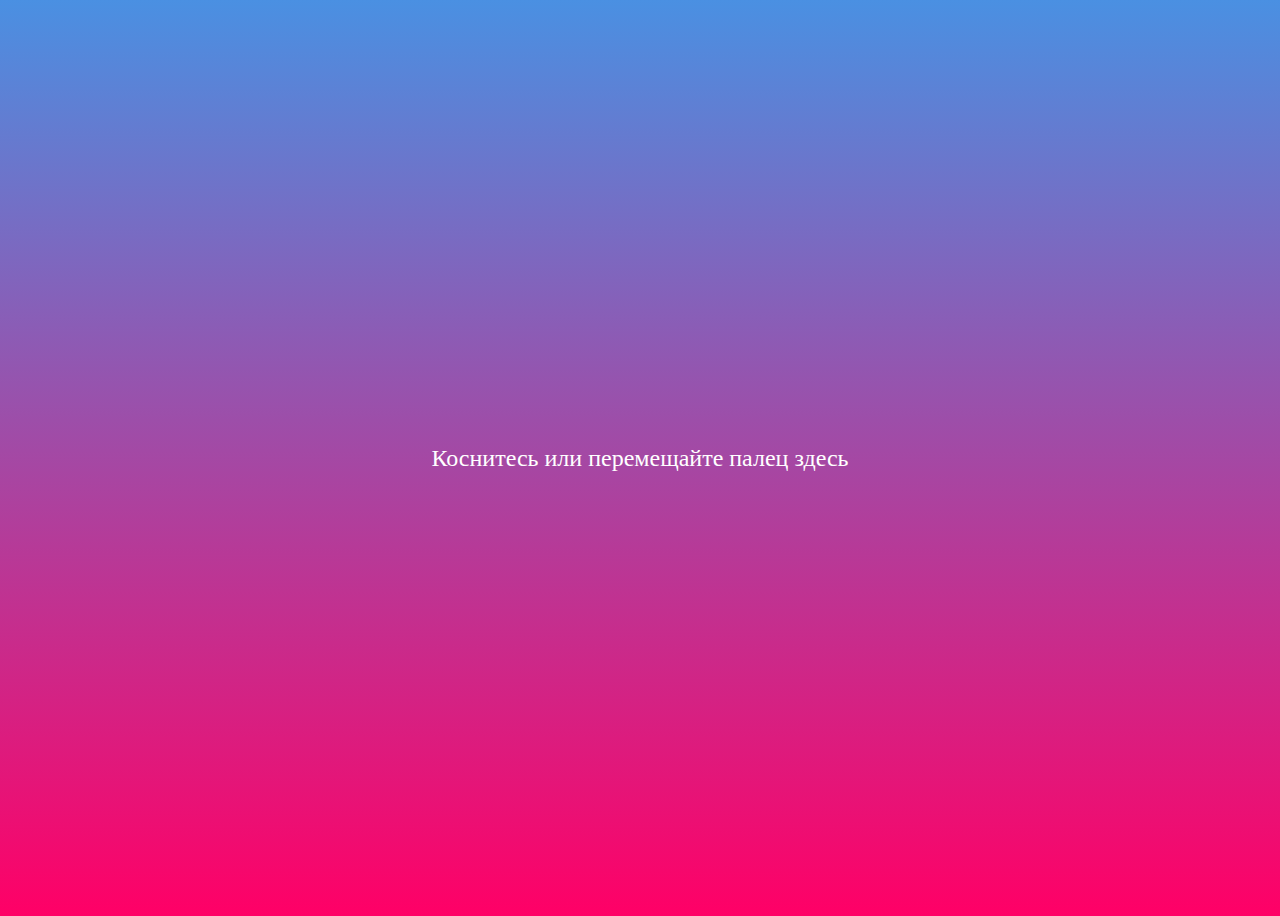
<file: Лр17/Project/index2.html>
<!DOCTYPE html>
<html lang="ru">
<head>
    <meta charset="windows-1251">
    <meta name="viewport" content="width=device-width, initial-scale=1.0">
    <title>������� ��������� �������</title>
    <style>
        body {
            height: 100vh; /* �������� ��� ������ ���� */
            display: flex;
            align-items: center;
            justify-content: center;
            background: linear-gradient(to bottom, #4a90e2, #f06);
            color: white;
            font-size: 24px;
            text-align: center;
        }
    </style>
</head>
<body>

    <div id="touchArea">��������� ��� ����������� ����� �����</div>

    <script>
    const touchArea = document.getElementById('touchArea');

    touchArea.addEventListener('touchstart', function(event) {
        console.log('��������� �������!');
        console.log('���������� �������:', event.touches[0].clientX, event.touches[0].clientY);
        touchArea.textContent = '�������!';
    });

    touchArea.addEventListener('touchmove', function(event) {
        console.log('��������� �����������!');
        console.log('���������� �����������:', event.touches[0].clientX, event.touches[0].clientY);
        touchArea.textContent = '�����������!';
    });

    touchArea.addEventListener('touchend', function(event) {
        console.log('��������� ���������!');
        touchArea.textContent = '���������!';
    });

    touchArea.addEventListener('touchcancel', function(event) {
        console.log('��������� ������� ��������!');
        touchArea.textContent = '��������!';
    });
        document.addEventListener('keydown', function (event) {
            // ���������, ��� ������ ������� Shift � S
            if (event.shiftKey && (event.key === 's' || event.key === 'S')) {
                event.preventDefault(); // ������������� ����������� ���������

                // ��������� �������� � ���������� ���������
                alert('���������� Shift + S ������!');
            }
        });
    </script>

</body>
</html>
</file>
<file: Лр 10-12/assets/css/style.css>
.container {
    text-align: center;
    margin-top:10%;
}

input {
    padding: 10px;
    font-size: 16px;
    margin-bottom: 20px;
}

body {
    font-family: Arial, sans-serif;
    text-align: center;
}

button {
    padding: 10px 20px;
    background-color: #3498db;
    color: #fff;
    border: none;
    cursor: pointer;
    font-size: 16px;
}

    button:hover {
        background-color: #0056b3;
    }
</file>
<file: Лр 6, 7/assets/css/style.css>
/*Header*/

.Navigation {
    width: 100%;
    position: absolute;
    top: 0;
    left: 0;
    right: 0;
    z-index: 1000;
    display: block;
    vertical-align: top;
}

.header_inner {
    display: flex;
    justify-content: space-between;
    background-color: #696969;
    height: 11%;
}

.header_logo {
    font-weight: bold;
    font-size: 3em;
    margin-left: 4%;
    margin-top: 1%;
}

.header_logo_one {
    color: #FFFFFF;
}

.header_logo_two {
    color: #000000;
}

.nav_link {
    display: inline-block;
    vertical-align: top;
    margin: 3% 0% 3% 40px;
    color: #FFFFFF;
    text-decoration: none;
    position: relative;
}

.button {
    display: inline-block;
    vertical-align: top;
    padding: 1% 50px;
    border: 2px solid #000;
    border-radius: 20PX;
    margin: 3% 0% 3% 20px;
    color: #000;
    background-color: #ffff;
    text-decoration: none;
}

/*Intro*/
.Intro_suptitle{
    background-color:#ff6a00;
    height:20%;
    width:100%
}
.Intro {
    width: 100%;
    height: 100%;
    border:1px solid;
    margin-top: 5.5%;
    display: flex;
    justify-content: flex-start;
}

.Intro_inner {
    width: 90%;
    margin: 0 auto;
    text-align: left;
}

.Intro_Schedule {
    width: 20%;
    margin: 2% 0px 0px 1%;
    text-align: left;
    font-family: 'Times New Roman', sans-serif;
}

.Intro_title {
    font-size: 3em;
    font-weight: bold;
    text-align: center;
    line-height: 1.5;
}


/*Image_Section*/

.Image_Block {
    display: flex;
    justify-content: space-around;
    width: 100%;
    height:100%;
    border:1px solid;
}

.Image_Blocks {
    display: flex;
    flex-direction: column;
    align-items: center;
    width: 50%;
    height: 100%;
    margin-right:10%
}

.imageone {
    background-color: #808080;
    width: 14%;
    height: 28%;
    margin-top: 4%;
    margin-left:15%;
    position: absolute;
}

.imagetwo {
    background-color: #000000;
    width: 30%;
    height: 200px;
    margin-bottom: 10%;
    align-content: center;
    position: relative;
}

.Text_Blocks {
    display: flex;
    justify-content: center;
    align-items: center;
    width: 50%;
    background-color:#4800ff;
}

/*Body*/

.Body_Section {
    width: 100%;
    height: 100%;
    display: flex;
    flex-direction: column;
    align-items: center;
    border:1px solid;
}
.Body_Title {
    margin-top: 10%;
    background-color: #b200ff;
    width: 40%;
    height: 20%;
    text-align: center;
}
.images {
    width: 80%;
    height: 80%;
    display: grid;
    grid-template-columns: 33.3% 33.3% 33.3%;
    grid-template-rows: 100%;
}
.one {
    border: 2px solid #000;
    margin:30%;
    height:50%;
}
.two {
    border: 2px solid #000;
    margin: 30%;
    height: 50%;
}
.three {
    border: 2px solid #000;
    margin: 30%;
    height: 50%;
}

/*Form*/

.Form_section {
    width: 100%;
    border:1px solid;
    height: 100vh;
    margin-top: 0%;
    display: flex;
    justify-content: space-around;
}

.Form_inner {
    width: 90%;
    height:100%;
    margin: 0 auto;
    text-align: left;
}

.Form_Schedule {
    width: 50%;
    margin: 2% 0px 0px 1%;
    text-align: left;
    font-family: 'Times New Roman', sans-serif;
}
.title_schedule{
    color:#4800ff;
    font-size:2em;
}
.Form_title {
    font-size: 1em;
    font-weight: bold;
    text-align: center;
    line-height: 1.5;
}

.Form_suptitle {
    margin-top: 60%;
    background-color: #ff6a00;
    height: 30%;
}

.subscription_inner {
    display: flex;
    flex-direction: column;
    margin-top: 10%;
    width: 50%;
    height: 50%;
    display: flex;
    justify-content: center;
    align-items: center;
}
.number_time {
    margin: 4% 10% 0% 0%;
    padding: 1% 1% 1% 1%;
    width: 10px;
    height: 30px;
    background-color: #D3D3D3;
    border: none;
    color: #000000;
}

.baks {
    text-decoration: line-through;
    font-size:12px;
    color:#808080;
}
.buy{
    padding:6% 15% 6% 15%;
    margin-left:4%;
    margin-top:4%;
    width:100%;
    color:#FFFFFF;
    background-color:#ff6a00;
    border:none;
    height:50%;
}

.but_buy{
    display:flex;
    width:50%;
}

.size {
    padding: 3% 2% 3% 2%;
    background-color: #D3D3D3;
    border: none;
}

.mechanism {
    padding: 3% 2% 3% 2%;
    background-color: #D3D3D3;
    border:none;
}

.subscription_title {
    margin-top: 5%;
    margin: 0 0 4% 0;
    font-family: 'Roboto', sans-serif;
    color: #E43071;
    text-align: center;
    height: 20%;
    margin-bottom: 10%;
}
.contactForm{
    width:90%;
}
.red {
    color: red;
}
.name {
    margin-left: 1%;
    margin-top: 2%;
}

.input_name {
    margin-left: 6%;
    width: 40%;
    margin-top: 2%;
}
.phone {
    margin-top: 2%;
    margin-left: 1%;
}
.input_phone {
    margin-top: 2%;
    margin-left: 3%;
    width: 40%;
}
.email {
    margin-left: 1%;
    margin-top: 2%;
}
.input_email {
    margin-left:4.2%;
    margin-top: 2%; 
    width: 40%;
}
.title_form{
    text-align:left;
    align-content:flex-start;
    margin-left:-38%;
}
.info {
    text-align: left;
    align-content: flex-start;
    margin-left: -28%;
}
.info_block{
    margin-top:-2%;
    margin-bottom:2%;
}
.personalForm {
    margin-top:2%;
    width: 90%;
}
.age{
    margin-left:1%;
    margin-top:2%;
}
.input_age {
    margin-top: 2%;
    min-width: 0;
}
.gender {
    margin-left: 1%;
    margin-top: 2%;
}
.input_gender {
    margin-top: 2%;
}
.qualities_block{
    display: flex;
    width: 100%;
}
.qualities {
    margin-left: 1%;
    margin-top: 4%;
    width: 15%;
    height:100%;

}
.input_qualities {
    margin-top: 4%;
    margin-left:3%;
    width:40%;
    height:100px;
}
.favoriteAnimalsFormWidht{
    width:90%;
    margin-top: 2%;
}
.favoriteAnimalsForm {
    display: grid;
    width: 100%;
    grid-template-columns: 20% 20% 20% 20% 20%;
    grid-template-rows: 20% 20% 20% 20% 20%;
}
.one_check {
    grid-column-start: 1;
    margin-top:10%;
}
.two_check {
    grid-column-start: 2;
    margin-top: 10%;
}
.three_check {
    grid-column-start: 3;
    margin-top: 10%;
}
.four_check {
    grid-column-start: 4;
    margin-top: 10%;
}
.five_check {
    grid-row-start: 3;
    grid-column-start: 1;
    margin-top: 10%;
}
.six_check {
    grid-row-start: 3;
    grid-column-start: 2;
    margin-top: 10%;
}
.seven_check {
    margin-top: 10%;
    grid-row-start: 3;
    grid-column-start: 3;
}
.eight_check {
    margin-top: 10%;
    grid-row-start: 3;
    grid-column-start: 4;
}
.submit_button{
    padding:1% 1% 1% 1%;
    margin-left:-67%;
    margin-top:2%;
}
.container {
    display: flex;
}

.watch {
    flex: 1;
}

.details {
    flex: 2;
    padding: 20px;
}

.color-options {
    width:100%;
    display: flex;
}

.colorR{
    margin-top:0;
}
.colorarr{
    margin-left:1%;
}
.block_color{
    margin-left:1%;
    display:flex;
}
.image_button {
    display: flex;
    margin-left: 42%;
    margin-top: 1%;
}
.but_img{
    margin-left:1%;
    
}
.color {
    width: 20px;
    height: 20px;
    border-radius: 50%;
    margin-right: 10px;
}

input[type="number"] {
    width: 100px;
    margin-bottom: 10px;
}

.availability {
    display: flex;
    align-items: center;
    justify-content: space-between;
    margin-top: 20px;
}

    .availability img {
        width: 20px;
        margin-right: 5px;
    }
/*Footer*/
.Footer {
    display: flex;
    flex-direction: column;
    width: 100%;
    height: 100%;
    background-color: #0B0D17;
    color: #fff;
}

.Footer_Images {
    margin-top:2%;
    margin-left:20%;
    width: 80%;
    height:40%;
    display: grid;
    grid-template-columns: 33.3% 33.3% 33.3%;
    grid-template-rows: 33.3% 33.3% 33.3%;
}

.Image1 {
    background-color:#b200ff;
    width:15%;
    height:300%;
}

.Label1 {
    margin-top: 8%;
    background-color: #b6ff00;
    width: 15%;
    height: 100%;
}

.Link_Footer {
    margin-left:2%;
    text-align:center;
    margin-top:2%;
    width: 10%;
    height: 100%;
    background-color: #ff6a00;
}

.Text_Footer {
    margin-top:2%;
    margin-left:5%;
    width: 90%;
    height: 200%;
    background-color: #0094ff;
    margin-bottom:1%;
}
@media (max-width: 1152px) {
    .imagetwo {
        height: 150px;
    }
    .imageone{
        height:150px;
    }

}
@media (max-width: 984px) {
    .imagetwo {
        height: 100px;
    }

    .imageone {
        height: 100px;
    }

    .button {
        padding: 1% 30px;
        border: 2px solid #000;
        border-radius: 20PX;
        margin: 3% 0% 3% 20px;
    }

    @media (max-width: 903px) {
        .button {
            padding: 1% 10px;
            border: 2px solid #000;
            border-radius: 20PX;
            margin: 3% 0% 3% 5px;
        }

        .nav_link {
            margin: 3% 0% 3% 5px;
            font-size: 12px;
            margin-top: 20px;
        }

        .Intro_suptitle {
            background-color: #ff6a00;
            height: 10%;
            width: 80%
        }

        .imagetwo {
            width:26%;
            height: 100px;
        }

        .imageone {
            width: 12%;
            height: 100px;
        }

        .header_logo {
            font-weight: bold;
            font-size: 200%;
            margin-left: 4%;
            margin-top: 1%;
        }
        .Intro_title {
            font-size: 200%;
            font-weight: bold;
            text-align: center;
            line-height: 1.5;
        }
        .Form_section {
            height: 500px;
        }
    }
    @media(max-width: 560px){

        .nav_link {
            display:none;
        }

        .Intro_suptitle {
            background-color: #ff6a00;
            height: 30%;
            margin-top:30%;
            width: 80%
        }
        .imageone {
            width: 10%;
            height: 50px;
        }

        .imagetwo {
            width: 25%;
            height: 50px;

        }

        .Text_Blocks {
            margin-right:10%;
        }

        .Body_Title {

        }
        .Title {
            font-size: 1em;
        }
        .Body_Section {
            align-items: flex-end;
        }
        .Body_Title {
            margin-right:5%;
            margin-top: 10%;
            background-color: #b200ff;
            width: 40%;
            align-content:flex-end;
            height: 20%;
            text-align: center;
        }

        .images {
            width: 80%;
            height: 80%;
            display: grid;
            grid-template-columns: 33.3% 33.3% 33.3%;
            grid-template-rows: 100%;
        }

        .one {
            border: 2px solid #000;
            margin: 30%;
            height: 50%;
            margin-top:-40%;
        }

        .two {
            border: 2px solid #000;
            margin: 30%;
            height: 50%;
            width:40%;
            margin-left:-70%;
        }

        .three {
            border: 2px solid #000;
            margin: 30%;
            height: 50%;
            margin-left: -70%;
            width: 40%;
            min-height:40px;
            min-width:40px;
        }
        .Form_section {
            height: 100%;
        }
        .Form_section {
            width: 100%;
        }

        .Form_Schedule {
            width: 20%;
            margin: 2% 0px 0px 1%;
            text-align: left;
            font-family: 'Times New Roman', sans-serif;
        }

        .Form_title {
            font-size: 1em;
            font-weight: bold;
            text-align: center;
            line-height: 1.5;
        }

        .Form_suptitle {
            margin-top: 60%;
            background-color: #ff6a00;
            height: 30%;
        }

        .subscription_inner {
            margin-top: 10%;
            width: 30%;
            background-color: #b6ff00;
            height: 50%;
            display: flex;
            justify-content: center;
            align-items: center;
        }

        .subscription_form {
            width: 50%;
            height: 50%;
            padding: 5%;
            border-radius: 1%;
            font-family: sans-serif;
            margin-bottom: 10%;
        }

        .subscription_title {
            margin-top: 5%;
            margin: 0 0 4% 0;
            font-family: 'Roboto', sans-serif;
            color: #E43071;
            text-align: center;
            height: 20%;
            margin-bottom: 10%;
        }

        .subscription_block {
            position: relative;
            margin-bottom: 10%;
        }

        .subscription_input {
            margin-left: 10%;
            font-family: sans-serif;
            font-weight: bold;
            color: #E43071;
            width: 80%;
            padding: 2% 0 2% 0;
        }

        .subscription_label {
            margin-top: 10%;
            margin-left: 10%;
            z-index: -1;
            font-weight: bold;
            color: #E43071;
            font-size:14px;
        }

        .sub_button {
            padding: 2% 8%;
            border: 2px solid #E43071;
            border-radius: 40%;
            color: #E43071;
            font-weight: bold;
            background-color: #F4E3E9;
            cursor: pointer;
            margin-left: 8%;
            margin-top: 10%;
        }
        .Footer {
            display: flex;
            flex-direction: column;
            width: 100%;
            height: 100%;
            background-color: #0B0D17;
            color: #fff;
        }

        .Footer_Images {
            margin-top: 2%;
            margin-left: 20%;
            width: 80%;
            height: 40%;
            display: grid;
            grid-template-columns: 33.3% 33.3% 33.3%;
            grid-template-rows: 33.3% 33.3% 33.3%;
        }

        .Image1 {
            display:none;
        }

        .Label1 {
            display: none;
        }

        .Link_Footer {
            margin-left: 2%;
            text-align: center;
            margin-top: 2%;
            width: 10%;
            height: 100%;
            background-color: #ff6a00;
            font-size:1em;
        }

        .Text_Footer {
            margin-top: 2%;
            margin-left: 5%;
            width: 90%;
            height: 200%;
            background-color: #0094ff;
            margin-bottom: 1%;
            font-size: 1em;
        }

    }
}
</file>
